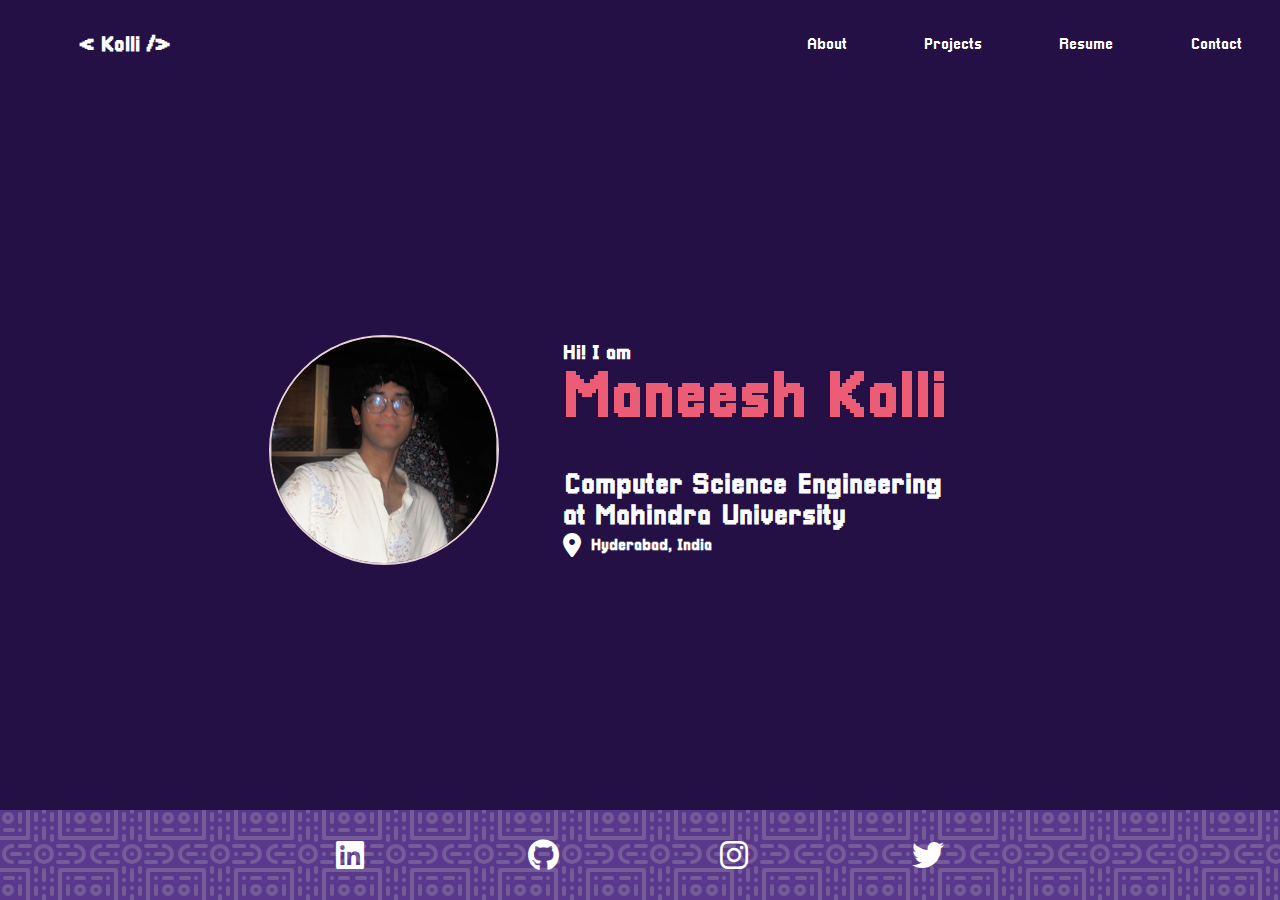
<file: index.html>
<!DOCTYPE html>
<html lang="en">
  <head>
    <meta charset="UTF-8" />
    <meta http-equiv="X-UA-Compatible" content="IE=edge" />
    <meta name="viewport" content="width=device-width, initial-scale=1.0" />
    <title>Maneesh Kolli</title>
    <link rel="stylesheet" href="./styles/main.css" />
    <link
      rel="stylesheet"
      href="https://cdnjs.cloudflare.com/ajax/libs/font-awesome/6.2.0/css/all.min.css"
    />
    <link rel="icon" href="./images/curly-brackets-svgrepo-com.svg" />
  </head>
  <body>
    <nav id="navBar">
      <div id="name">
        <!-- <h1>Maneesh Kolli</h1> -->
        <a href="./index.html"> <h6>&lt; Kolli /&gt;</h6></a>
      </div>
      <ul class="nav-links">
        <a href="./pages/about.html"><li>About</li></a>
        <a href="./pages/projects.html"><li>Projects</li></a>
        <a
          href="https://drive.google.com/file/d/1cwWMhfX2LfgQYnqWjAGIE49t9c85CNJY/view?usp=sharing"
          target="_blank"
          ><li>Resume</li></a
        >
        <a href="./pages/contact.html"><li>Contact</li></a>
      </ul>
      <div class="hamburger">
        <span class="bar"></span>
        <span class="bar"></span>
        <span class="bar"></span>
      </div>
    </nav>
    <section id="about">
      <img src="./images/myp.png" alt="" />
      <div id="abtCnt">
        <h5>Hi! I am</h5>
        <h1>Maneesh Kolli</h1>
        <h3>
          Computer Science Engineering <br />
          at Mahindra University
        </h3>
        <div>
          <i class="fa-solid fa-location-dot"></i>
          <h6>Hyderabad, India</h6>
        </div>
        <!-- <p>Skills: <br> Front End, Comp Coding, Data Structures, Machine Learning </p> -->
      </div>
    </section>
    <section id="footerMain">
      <a href="https://www.linkedin.com/in/maneeshkolli/" target="_blank"
        ><i class="fa-brands fa-linkedin"></i
      ></a>
      <a href="https://github.com/Maneeshk11" target="_blank"
        ><i class="fa-brands fa-github"></i
      ></a>
      <a href="https://www.instagram.com/maneesh.kolli/" target="_blank"
        ><i class="fa-brands fa-instagram"></i
      ></a>
      <a href="https://twitter.com/ManeeshKolli" target="_blank"
        ><i class="fa-brands fa-twitter"></i
      ></a>
    </section>
    <script src="./js/nav.js"></script>
  </body>
</html>
</file>
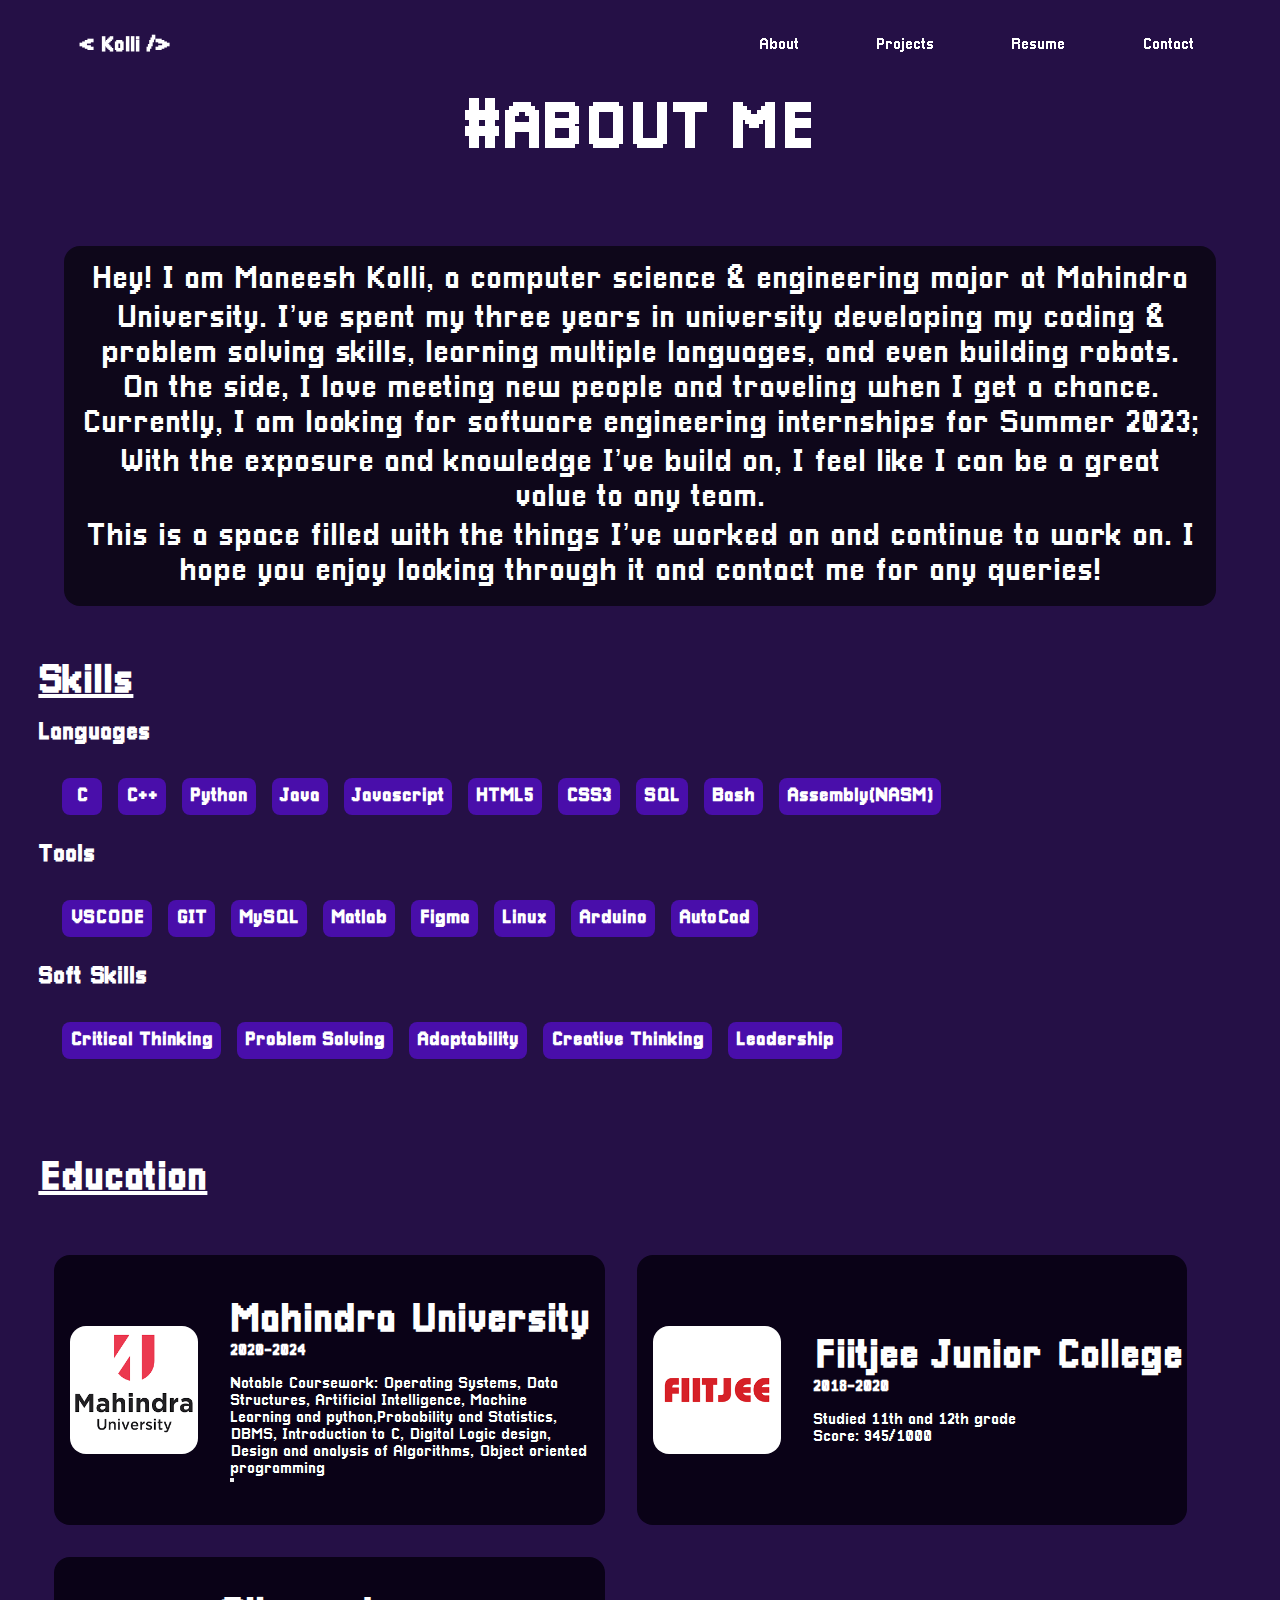
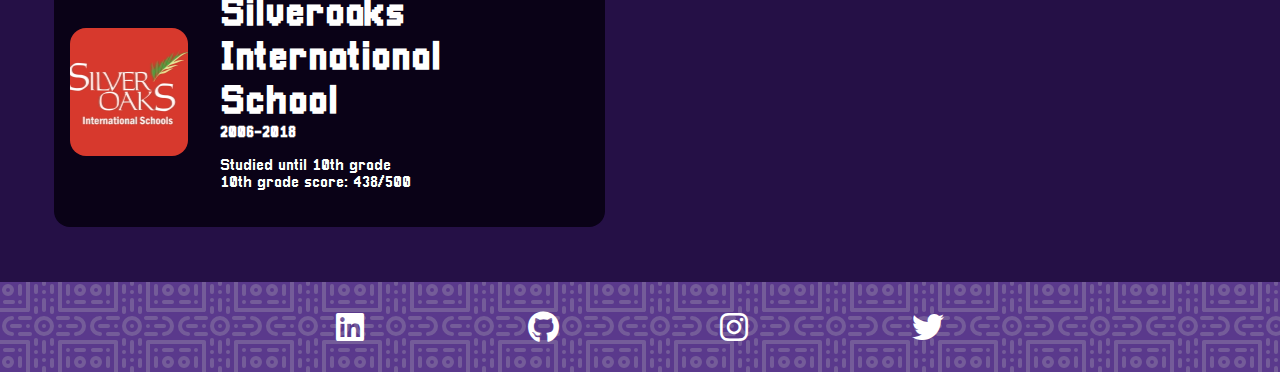
<file: pages/about.html>
<!DOCTYPE html>
<html lang="en">
  <head>
    <meta charset="UTF-8" />
    <meta http-equiv="X-UA-Compatible" content="IE=edge" />
    <meta name="viewport" content="width=device-width, initial-scale=1.0" />
    <title>Maneesh Kolli</title>
    <link rel="stylesheet" href="../styles/about.css" />
    <link
      rel="stylesheet"
      href="https://cdnjs.cloudflare.com/ajax/libs/font-awesome/6.2.0/css/all.min.css"
    />
    <link rel="icon" href="../images/curly-brackets-svgrepo-com.svg" />
  </head>
  <body>
    <nav id="navBar">
      <div id="name">
        <!-- <h1>Maneesh Kolli</h1> -->
        <a href="../index.html"> <h6>< Kolli /></h6></a>
      </div>
      <ul class="nav-links">
        <a href="./about.html"><li>About</li></a>
        <a href="./projects.html"><li>Projects</li></a>
        <a
          href="https://drive.google.com/file/d/1cwWMhfX2LfgQYnqWjAGIE49t9c85CNJY/view?usp=sharing"
          target="_blank"
          ><li>Resume</li></a
        >
        <a href="./contact.html"><li>Contact</li></a>
      </ul>
      <div class="hamburger">
        <span class="bar"></span>
        <span class="bar"></span>
        <span class="bar"></span>
      </div>
    </nav>

    <section id="header">
      <h1>#ABOUT ME</h1>
    </section>
    <section id="mainPara">
      <div>
        <p>
          Hey! I am Maneesh Kolli, a computer science & engineering major at
          Mahindra University. I’ve spent my three years in university
          developing my coding & problem solving skills, learning multiple
          languages, and even building robots. On the side, I love meeting new
          people and traveling when I get a chance. <br />
          Currently, I am looking for software engineering internships for
          Summer 2023; With the exposure and knowledge I’ve build on, I feel
          like I can be a great value to any team. <br />
          This is a space filled with the things I’ve worked on and continue to
          work on. I hope you enjoy looking through it and contact me for any
          queries!
        </p>
      </div>
    </section>
    <section id="skills">
      <h1>Skills</h1>
      <div id="lang" class="med">
        <div><h2>Languages</h2></div>
        <div class="lists">
          <div><h3>C</h3></div>
          <div><h3>C++</h3></div>
          <div><h3>Python</h3></div>
          <div><h3>Java</h3></div>
          <div><h3>Javascript</h3></div>
          <div><h3>HTML5</h3></div>
          <div><h3>CSS3</h3></div>
          <div><h3>SQL</h3></div>
          <div><h3>Bash</h3></div>
          <div><h3>Assembly(NASM)</h3></div>
        </div>
      </div>
      <div id="tools" class="med">
        <div><h2>Tools</h2></div>
        <div class="lists">
          <div><h3>VSCODE</h3></div>
          <div><h3>GIT</h3></div>
          <div><h3>MySQL</h3></div>
          <div><h3>Matlab</h3></div>
          <div><h3>Figma</h3></div>
          <div><h3>Linux</h3></div>
          <div><h3>Arduino</h3></div>
          <div><h3>AutoCad</h3></div>
        </div>
      </div>
      <div id="soft" class="med">
        <div>
          <h2>Soft Skills</h2>
        </div>
        <div class="lists">
          <div><h3>Critical Thinking</h3></div>
          <div><h3>Problem Solving</h3></div>
          <div><h3>Adaptability</h3></div>
          <div><h3>Creative Thinking</h3></div>
          <div><h3>Leadership</h3></div>
        </div>
      </div>
    </section>
    <h1 id="ed">Education</h1>
    <section id="edu">
      <!-- <h1 id="ed">Education</h1> -->
      <div class="school">
        <div class="imgDiv mahi"></div>
        <div class="details">
          <div class="namee">
            <h1>Mahindra University</h1>
            <h2>2020-2024</h2>
          </div>
          <div class="content">
            <p>
              Notable Coursework: Operating Systems, Data Structures, Artificial
              Intelligence, Machine Learning and python,Probability and
              Statistics, DBMS, Introduction to C, Digital Logic design, Design
              and analysis of Algorithms, Object oriented programming
            </p>
            <button class="visit"></button>
          </div>
        </div>
      </div>
      <div class="school">
        <div class="imgDiv fiitjee"></div>
        <div class="details">
          <div class="namee">
            <h1>Fiitjee Junior College</h1>
            <h2>2018-2020</h2>
          </div>
          <div class="content">
            <p>
              Studied 11th and 12th grade <br />
              Score: 945/1000
            </p>
          </div>
        </div>
      </div>
      <div class="school">
        <div class="imgDiv silver"></div>
        <div class="details">
          <div class="namee">
            <h1>
              Silveroaks International <br />
              School
            </h1>
            <h2>2006-2018</h2>
          </div>
          <div class="content">
            <p>
              Studied until 10th grade <br />
              10th grade score: 438/500
            </p>
          </div>
        </div>
      </div>
    </section>
    <section id="footerMain">
      <a href="https://www.linkedin.com/in/maneeshkolli/" target="_blank"
        ><i class="fa-brands fa-linkedin"></i
      ></a>
      <a href="https://github.com/Maneeshk11" target="_blank"
        ><i class="fa-brands fa-github"></i
      ></a>
      <a href="https://www.instagram.com/maneesh.kolli/" target="_blank"
        ><i class="fa-brands fa-instagram"></i
      ></a>
      <a href="https://twitter.com/ManeeshKolli" target="_blank"
        ><i class="fa-brands fa-twitter"></i
      ></a>
    </section>

    <script src="../js/nav.js"></script>
    <script src="../js/scroll.js"></script>
  </body>
</html>
</file>
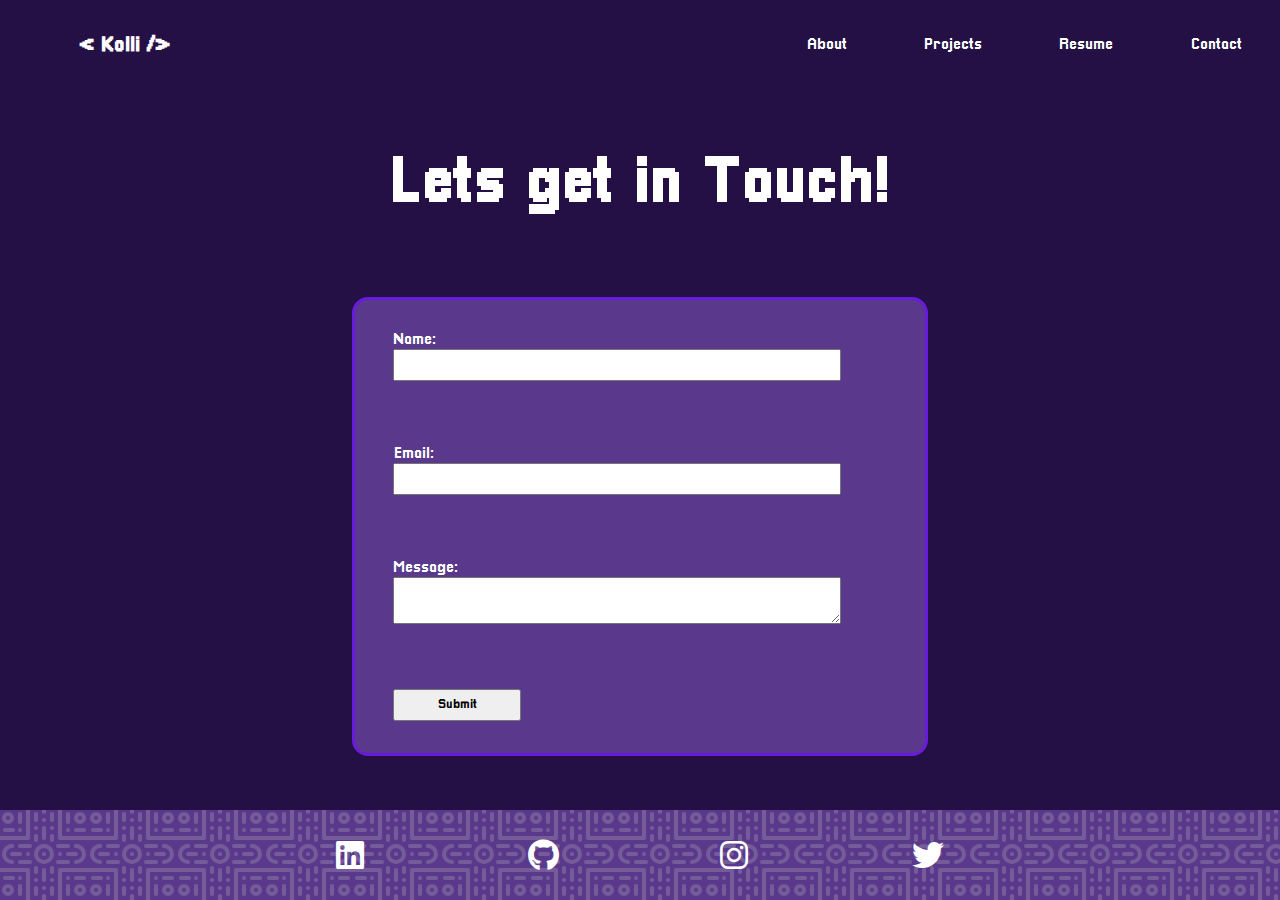
<file: pages/contact.html>
<!DOCTYPE html>
<html lang="en">
  <head>
    <meta charset="UTF-8" />
    <meta http-equiv="X-UA-Compatible" content="IE=edge" />
    <meta name="viewport" content="width=device-width, initial-scale=1.0" />
    <title>Maneesh Kolli</title>
    <link rel="stylesheet" href="../styles/contact.css" />
    <link
      rel="stylesheet"
      href="https://cdnjs.cloudflare.com/ajax/libs/font-awesome/6.2.0/css/all.min.css"
    />
    <link rel="icon" href="../images/curly-brackets-svgrepo-com.svg" />
    <script
      src="https://code.jquery.com/jquery-3.4.1.js"
      integrity="sha256-WpOohJOqMqqyKL9FccASB9O0KwACQJpFTUBLTYOVvVU="
      crossorigin="anonymous"
    ></script>
    <script>
      function SubForm() {
        $.ajax({
          url: "https://api.apispreadsheets.com/data/s7BnXGg2sS46qilU/",
          type: "post",
          data: $("#divv").serializeArray(),
          success: function () {
            alert("Form Data Submitted :)");
          },
          error: function () {
            alert("There was an error :(");
          },
        });
      }
    </script>
  </head>
  <body>
    <nav id="navBar">
      <div id="name">
        <!-- <h1>Maneesh Kolli</h1> -->
        <a href="../index.html"> <h6>< Kolli /></h6></a>
      </div>
      <ul class="nav-links">
        <a href="./about.html"><li>About</li></a>
        <a href="./projects.html"><li>Projects</li></a>
        <a
          href="https://drive.google.com/file/d/1cwWMhfX2LfgQYnqWjAGIE49t9c85CNJY/view?usp=sharing"
          target="_blank"
          ><li>Resume</li></a
        >
        <a href="./contact.html"><li>Contact</li></a>
      </ul>
      <div class="hamburger">
        <span class="bar"></span>
        <span class="bar"></span>
        <span class="bar"></span>
      </div>
    </nav>
    <section id="hero">
      <div>
        <h1>Lets get in Touch!</h1>
      </div>
    </section>
    <section id="form">
      <form action="">
        <div id="divv">
          <div>
            <label for="name">Name:</label>
            <input type="text" id="namee" name="name" />
          </div>
          <div>
            <label for="email">Email:</label>
            <input type="email" id="email" name="email" />
          </div>
          <div>
            <label for="message">Message:</label>
            <textarea rows="3" name="comment" form="usrform"> </textarea>
          </div>
          <div>
            <input
              type="submit"
              value="Submit"
              id="submit"
              onclick="SubForm()"
            />
          </div>
        </div>
      </form>
    </section>
    <section id="footerMain">
      <a href="https://www.linkedin.com/in/maneeshkolli/" target="_blank"
        ><i class="fa-brands fa-linkedin"></i
      ></a>
      <a href="https://github.com/Maneeshk11" target="_blank"
        ><i class="fa-brands fa-github"></i
      ></a>
      <a href="https://www.instagram.com/maneesh.kolli/" target="_blank"
        ><i class="fa-brands fa-instagram"></i
      ></a>
      <a href="https://twitter.com/ManeeshKolli" target="_blank"
        ><i class="fa-brands fa-twitter"></i
      ></a>
    </section>
    <script src="../js/nav.js"></script>
  </body>
</html>

<!-- https://api.apispreadsheets.com/data/s7BnXGg2sS46qilU/ -->
</file>
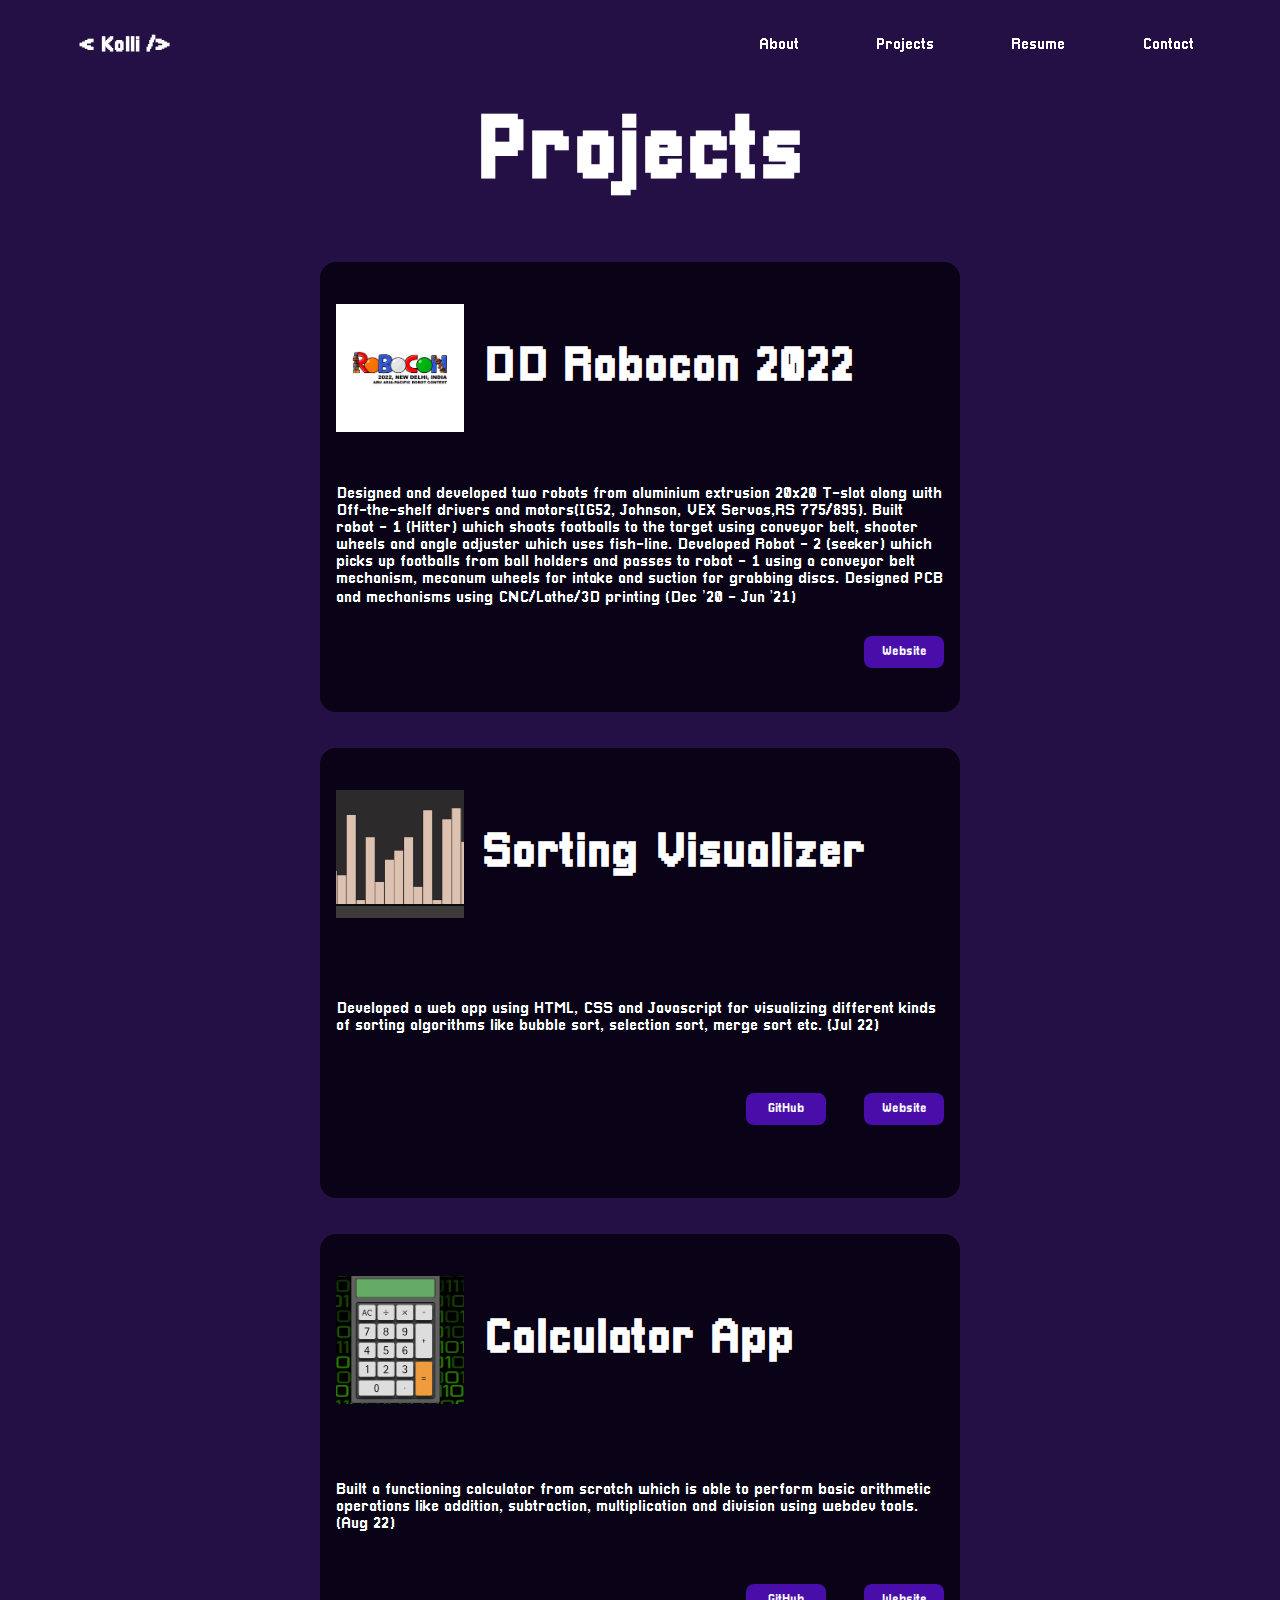
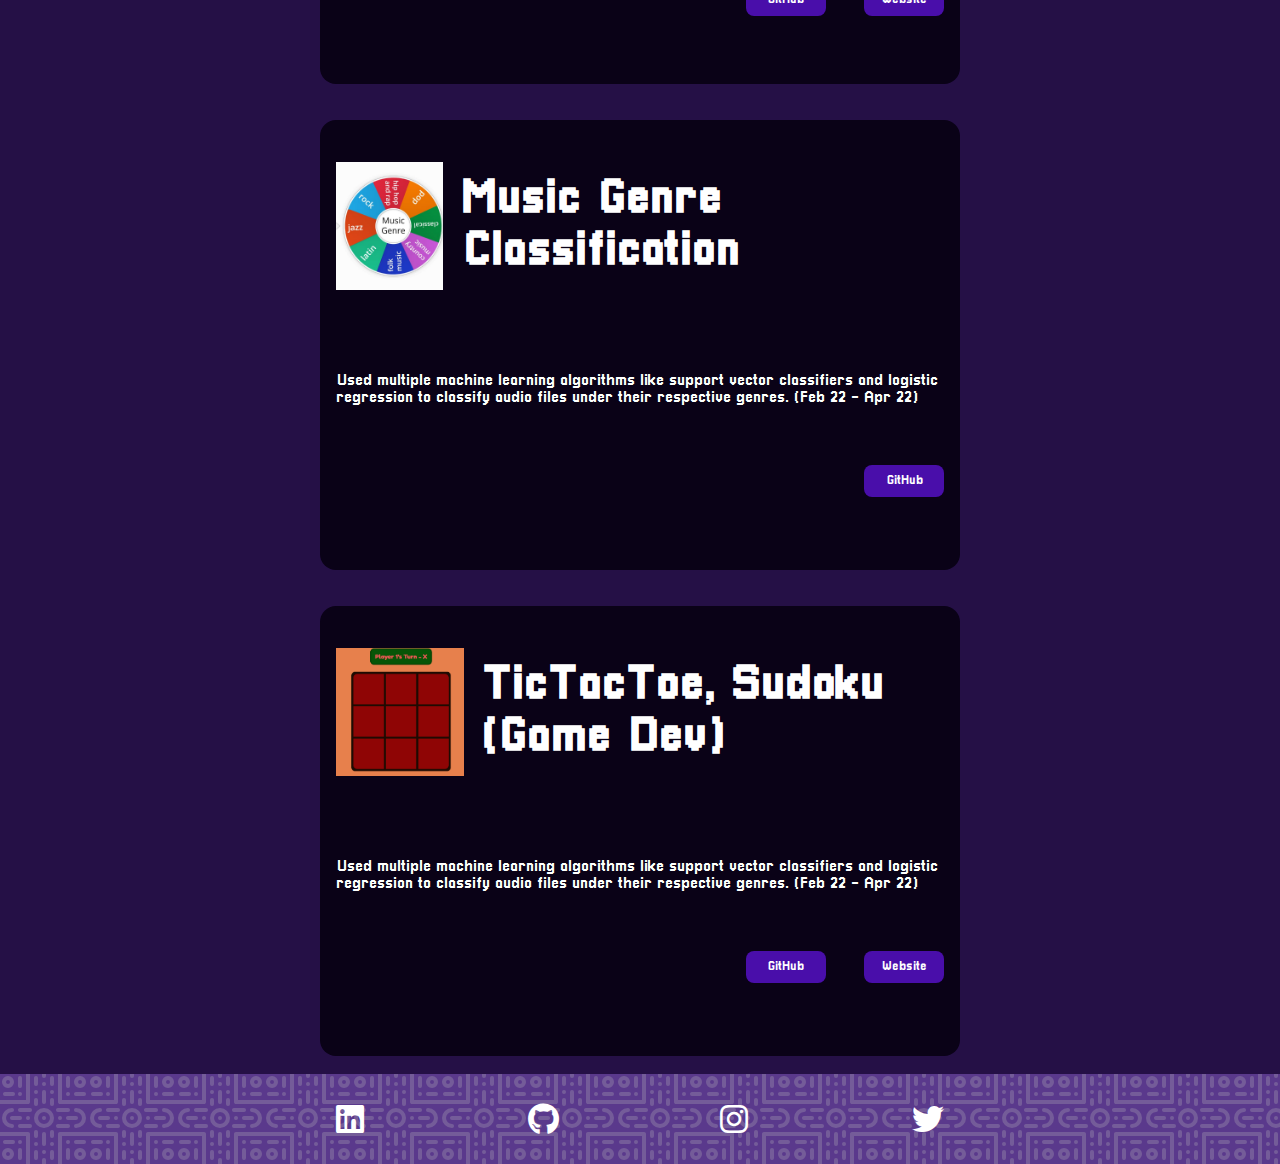
<file: pages/projects.html>
<!DOCTYPE html>
<html lang="en">
  <head>
    <meta charset="UTF-8" />
    <meta http-equiv="X-UA-Compatible" content="IE=edge" />
    <meta name="viewport" content="width=device-width, initial-scale=1.0" />
    <title>Maneesh Kolli</title>
    <link rel="stylesheet" href="../styles/projects.css" />
    <link
      rel="stylesheet"
      href="https://cdnjs.cloudflare.com/ajax/libs/font-awesome/6.2.0/css/all.min.css"
    />
    <link rel="icon" href="../images/curly-brackets-svgrepo-com.svg" />
  </head>
  <body>
    <nav id="navBar">
      <div id="name">
        <!-- <h1>Maneesh Kolli</h1> -->
        <a href="../index.html"> <h6>< Kolli /></h6></a>
      </div>
      <ul class="nav-links">
        <a href="./about.html"><li>About</li></a>
        <a href="./projects.html"><li>Projects</li></a>
        <a
          href="https://drive.google.com/file/d/1cwWMhfX2LfgQYnqWjAGIE49t9c85CNJY/view?usp=sharing"
          target="_blank"
          ><li>Resume</li></a
        >
        <a href="./contact.html"><li>Contact</li></a>
      </ul>
      <div class="hamburger">
        <span class="bar"></span>
        <span class="bar"></span>
        <span class="bar"></span>
      </div>
    </nav>
    <section id="heading">
      <h1>Projects</h1>
    </section>
    <section id="plist">
      <div class="project">
        <div class="namerClass">
          <div class="imgDiv one"></div>
          <!-- <img src="" alt="" /> -->
          <div><h1>DD Robocon 2022</h1></div>
        </div>
        <div class="desc">
          <p>
            Designed and developed two robots from aluminium extrusion 20x20
            T-slot along with Off-the-shelf drivers and motors(IG52, Johnson,
            VEX Servos,RS 775/895). Built robot - 1 (Hitter) which shoots
            footballs to the target using conveyor belt, shooter wheels and
            angle adjuster which uses fish-line. Developed Robot - 2 (seeker)
            which picks up footballs from ball holders and passes to robot - 1
            using a conveyor belt mechanism, mecanum wheels for intake and
            suction for grabbing discs. Designed PCB and mechanisms using
            CNC/Lathe/3D printing (Dec ’20 - Jun ’21)
          </p>
        </div>
        <div class="lnk">
          <button src="#">Website</button>
        </div>
      </div>
      <div class="project">
        <div class="namerClass">
          <div class="imgDiv two"></div>
          <!-- <img src="" alt="" /> -->
          <div><h1>Sorting Visualizer</h1></div>
        </div>
        <div class="desc">
          <p>
            Developed a web app using HTML, CSS and Javascript for visualizing
            different kinds of sorting algorithms like bubble sort, selection
            sort, merge sort etc. (Jul 22)
          </p>
        </div>
        <div class="lnk">
          <button
            onclick="window.open('https://github.com/Maneeshk11/Sorting-Visualizer');"
          >
            GitHub
          </button>
          <button
            onclick="window.open('https://maneeshk11.github.io/Sorting-Visualizer/');"
          >
            Website
          </button>
        </div>
      </div>
      <div class="project">
        <div class="namerClass">
          <div class="imgDiv three"></div>
          <!-- <img src="" alt="" /> -->
          <div><h1>Calculator App</h1></div>
        </div>
        <div class="desc">
          <p>
            Built a functioning calculator from scratch which is able to perform
            basic arithmetic operations like addition, subtraction,
            multiplication and division using webdev tools. (Aug 22)
          </p>
        </div>
        <div class="lnk">
          <button
            onclick="window.open('https://github.com/Maneeshk11/Calculator-app');"
          >
            GitHub
          </button>
          <button
            onclick="window.open('https://maneeshk11.github.io/Calculator-app/');"
          >
            Website
          </button>
        </div>
      </div>
      <div class="project">
        <div class="namerClass">
          <div class="imgDiv four"></div>
          <!-- <img src="" alt="" /> -->
          <div><h1>Music Genre Classification</h1></div>
        </div>
        <div class="desc">
          <p>
            Used multiple machine learning algorithms like support vector
            classifiers and logistic regression to classify audio files under
            their respective genres. (Feb 22 - Apr 22)
          </p>
        </div>
        <div class="lnk">
          <button>GitHub</button>
          <!-- <button>Website</button> -->
        </div>
      </div>
      <div class="project">
        <div class="namerClass">
          <div class="imgDiv five"></div>
          <!-- <img src="" alt="" /> -->
          <div>
            <h1>TicTacToe, Sudoku <br />(Game Dev)</h1>
          </div>
        </div>
        <div class="desc">
          <p>
            Used multiple machine learning algorithms like support vector
            classifiers and logistic regression to classify audio files under
            their respective genres. (Feb 22 - Apr 22)
          </p>
        </div>
        <div class="lnk">
          <button
            onclick="window.open('https://github.com/Maneeshk11/Tic-Tac-Toe--Multiplayer-Game');"
          >
            GitHub
          </button>
          <button
            onclick="window.open('https://maneeshk11.github.io/Tic-Tac-Toe--Multiplayer-Game/');"
          >
            Website
          </button>
        </div>
      </div>
    </section>
    <section id="footerMain">
      <a href="https://www.linkedin.com/in/maneeshkolli/" target="_blank"
        ><i class="fa-brands fa-linkedin"></i
      ></a>
      <a href="https://github.com/Maneeshk11" target="_blank"
        ><i class="fa-brands fa-github"></i
      ></a>
      <a href="https://www.instagram.com/maneesh.kolli/" target="_blank"
        ><i class="fa-brands fa-instagram"></i
      ></a>
      <a href="https://twitter.com/ManeeshKolli" target="_blank"
        ><i class="fa-brands fa-twitter"></i
      ></a>
    </section>
    <script src="../js/nav.js"></script>
    <script src="../js/scroll.js"></script>
  </body>
</html>
</file>
<file: styles/main.css>
* {
  padding: 0;
  margin: 0;
  box-sizing: border-box;
}
body {
  font-size: 62.5%;
  background-color: #251046;
  /* background-image: url("data:image/svg+xml,%3Csvg xmlns='http://www.w3.org/2000/svg' width='88' height='88' viewBox='0 0 88 88'%3E%3Cg fill='%239C92AC' fill-opacity='0.4'%3E%3Cpath fill-rule='evenodd' d='M29.42 29.41c.36-.36.58-.85.58-1.4V0h-4v26H0v4h28c.55 0 1.05-.22 1.41-.58h.01zm0 29.18c.36.36.58.86.58 1.4V88h-4V62H0v-4h28c.56 0 1.05.22 1.41.58zm29.16 0c-.36.36-.58.85-.58 1.4V88h4V62h26v-4H60c-.55 0-1.05.22-1.41.58h-.01zM62 26V0h-4v28c0 .55.22 1.05.58 1.41.37.37.86.59 1.41.59H88v-4H62zM18 36c0-1.1.9-2 2-2h10a2 2 0 1 1 0 4H20a2 2 0 0 1-2-2zm0 16c0-1.1.9-2 2-2h10a2 2 0 1 1 0 4H20a2 2 0 0 1-2-2zm16-26a2 2 0 0 1 2-2 2 2 0 0 1 2 2v4a2 2 0 0 1-2 2 2 2 0 0 1-2-2v-4zm16 0a2 2 0 0 1 2-2 2 2 0 0 1 2 2v4a2 2 0 0 1-2 2 2 2 0 0 1-2-2v-4zM34 58a2 2 0 0 1 2-2 2 2 0 0 1 2 2v4a2 2 0 0 1-2 2 2 2 0 0 1-2-2v-4zm16 0a2 2 0 0 1 2-2 2 2 0 0 1 2 2v4a2 2 0 0 1-2 2 2 2 0 0 1-2-2v-4zM34 78a2 2 0 0 1 2-2 2 2 0 0 1 2 2v6a2 2 0 0 1-2 2 2 2 0 0 1-2-2v-6zm16 0a2 2 0 0 1 2-2 2 2 0 0 1 2 2v6a2 2 0 0 1-2 2 2 2 0 0 1-2-2v-6zM34 4a2 2 0 0 1 2-2 2 2 0 0 1 2 2v6a2 2 0 0 1-2 2 2 2 0 0 1-2-2V4zm16 0a2 2 0 0 1 2-2 2 2 0 0 1 2 2v6a2 2 0 0 1-2 2 2 2 0 0 1-2-2V4zm-8 82a2 2 0 1 1 4 0v2h-4v-2zm0-68a2 2 0 1 1 4 0v10a2 2 0 1 1-4 0V18zM66 4a2 2 0 1 1 4 0v8a2 2 0 1 1-4 0V4zm0 72a2 2 0 1 1 4 0v8a2 2 0 1 1-4 0v-8zm-48 0a2 2 0 1 1 4 0v8a2 2 0 1 1-4 0v-8zm0-72a2 2 0 1 1 4 0v8a2 2 0 1 1-4 0V4zm24-4h4v2a2 2 0 1 1-4 0V0zm0 60a2 2 0 1 1 4 0v10a2 2 0 1 1-4 0V60zm14-24c0-1.1.9-2 2-2h10a2 2 0 1 1 0 4H58a2 2 0 0 1-2-2zm0 16c0-1.1.9-2 2-2h10a2 2 0 1 1 0 4H58a2 2 0 0 1-2-2zm-28-6a2 2 0 1 0 0-4 2 2 0 0 0 0 4zm8 26a2 2 0 1 0 0-4 2 2 0 0 0 0 4zm16 0a2 2 0 1 0 0-4 2 2 0 0 0 0 4zM36 20a2 2 0 1 0 0-4 2 2 0 0 0 0 4zm16 0a2 2 0 1 0 0-4 2 2 0 0 0 0 4zm-8-8a2 2 0 1 0 0-4 2 2 0 0 0 0 4zm0 68a2 2 0 1 0 0-4 2 2 0 0 0 0 4zm16-34a2 2 0 1 0 0-4 2 2 0 0 0 0 4zm16-12a2 2 0 1 0 0 4 6 6 0 1 1 0 12 2 2 0 1 0 0 4 10 10 0 1 0 0-20zm-64 0a2 2 0 1 1 0 4 6 6 0 1 0 0 12 2 2 0 1 1 0 4 10 10 0 1 1 0-20zm56-12a2 2 0 1 0 0-4 2 2 0 0 0 0 4zm0 48a2 2 0 1 0 0-4 2 2 0 0 0 0 4zm-48 0a2 2 0 1 0 0-4 2 2 0 0 0 0 4zm0-48a2 2 0 1 0 0-4 2 2 0 0 0 0 4zm24 32a10 10 0 1 1 0-20 10 10 0 0 1 0 20zm0-4a6 6 0 1 0 0-12 6 6 0 0 0 0 12zm36-36a6 6 0 1 1 0-12 6 6 0 0 1 0 12zm0-4a2 2 0 1 0 0-4 2 2 0 0 0 0 4zM10 44c0-1.1.9-2 2-2h8a2 2 0 1 1 0 4h-8a2 2 0 0 1-2-2zm56 0c0-1.1.9-2 2-2h8a2 2 0 1 1 0 4h-8a2 2 0 0 1-2-2zm8 24c0-1.1.9-2 2-2h8a2 2 0 1 1 0 4h-8a2 2 0 0 1-2-2zM3 68c0-1.1.9-2 2-2h8a2 2 0 1 1 0 4H5a2 2 0 0 1-2-2zm0-48c0-1.1.9-2 2-2h8a2 2 0 1 1 0 4H5a2 2 0 0 1-2-2zm71 0c0-1.1.9-2 2-2h8a2 2 0 1 1 0 4h-8a2 2 0 0 1-2-2zm6 66a6 6 0 1 1 0-12 6 6 0 0 1 0 12zm0-4a2 2 0 1 0 0-4 2 2 0 0 0 0 4zM8 86a6 6 0 1 1 0-12 6 6 0 0 1 0 12zm0-4a2 2 0 1 0 0-4 2 2 0 0 0 0 4zm0-68A6 6 0 1 1 8 2a6 6 0 0 1 0 12zm0-4a2 2 0 1 0 0-4 2 2 0 0 0 0 4zm36 36a2 2 0 1 0 0-4 2 2 0 0 0 0 4z'/%3E%3C/g%3E%3C/svg%3E"); */
}

a {
  color: rgb(255, 255, 255);
  text-decoration: none;
  /* width: 0; */
}

@font-face {
  font-family: "pixellari";
  src: url("/fonts/Pixellari.ttf");
}
@font-face {
  font-family: "indianBold";
  src: url("/fonts/bitsindiancalligra-Bold.ttf");
}
@font-face {
  font-family: "indianRegular";
  src: url("/fonts/bitsindiancalligra-Regular.ttf");
}

li {
  list-style: none;
}
#navBar {
  min-height: 10vh;
  display: flex;
  flex-direction: row;
  justify-content: space-between;
  align-items: center;
  font-size: 1rem;
  color: rgb(255, 247, 0);
}
#navBar ul {
  display: flex;
  min-width: 40vw;
  justify-content: space-around;
  font-family: "pixellari", sans-serif;
}
#navBar ul li {
  cursor: pointer;
  color: rgb(255, 255, 255);
  transition: 0.7 ease;
}

#navBar ul li:hover {
  color: rgb(5, 181, 5);
}

#name {
  min-width: 50vw;
  height: 100%;
  display: flex;
  align-items: center;
  justify-content: flex-start;
  margin-left: 5rem;
  font-family: "pixellari", sans-serif;
  font-size: 2rem;
  color: rgb(238, 223, 223);
}

#name h1 {
  color: rgb(255, 255, 255);
}

.hamburger {
  display: none;
  cursor: pointer;
}

.bar {
  display: block;
  width: 25px;
  height: 3px;
  margin: 5px auto;
  -webkit-transition: all 0.3s ease-in-out;
  transition: all 0.3s ease-in-out;
  background-color: white;
}

#about {
  min-height: 80vh;
  display: flex;
  flex-direction: row;
  color: rgb(253, 255, 255);
  justify-content: center;
  font-family: "pixellari", sans-serif;
  font-size: 1.5rem;
  align-items: center;
  width: 100%;
  /* margin-bottom: 10vh; */
  /* background-color: #401a79;
  background-image: url("data:image/svg+xml,%3Csvg xmlns='http://www.w3.org/2000/svg' width='88' height='88' viewBox='0 0 88 88'%3E%3Cg fill='%239C92AC' fill-opacity='0.4'%3E%3Cpath fill-rule='evenodd' d='M29.42 29.41c.36-.36.58-.85.58-1.4V0h-4v26H0v4h28c.55 0 1.05-.22 1.41-.58h.01zm0 29.18c.36.36.58.86.58 1.4V88h-4V62H0v-4h28c.56 0 1.05.22 1.41.58zm29.16 0c-.36.36-.58.85-.58 1.4V88h4V62h26v-4H60c-.55 0-1.05.22-1.41.58h-.01zM62 26V0h-4v28c0 .55.22 1.05.58 1.41.37.37.86.59 1.41.59H88v-4H62zM18 36c0-1.1.9-2 2-2h10a2 2 0 1 1 0 4H20a2 2 0 0 1-2-2zm0 16c0-1.1.9-2 2-2h10a2 2 0 1 1 0 4H20a2 2 0 0 1-2-2zm16-26a2 2 0 0 1 2-2 2 2 0 0 1 2 2v4a2 2 0 0 1-2 2 2 2 0 0 1-2-2v-4zm16 0a2 2 0 0 1 2-2 2 2 0 0 1 2 2v4a2 2 0 0 1-2 2 2 2 0 0 1-2-2v-4zM34 58a2 2 0 0 1 2-2 2 2 0 0 1 2 2v4a2 2 0 0 1-2 2 2 2 0 0 1-2-2v-4zm16 0a2 2 0 0 1 2-2 2 2 0 0 1 2 2v4a2 2 0 0 1-2 2 2 2 0 0 1-2-2v-4zM34 78a2 2 0 0 1 2-2 2 2 0 0 1 2 2v6a2 2 0 0 1-2 2 2 2 0 0 1-2-2v-6zm16 0a2 2 0 0 1 2-2 2 2 0 0 1 2 2v6a2 2 0 0 1-2 2 2 2 0 0 1-2-2v-6zM34 4a2 2 0 0 1 2-2 2 2 0 0 1 2 2v6a2 2 0 0 1-2 2 2 2 0 0 1-2-2V4zm16 0a2 2 0 0 1 2-2 2 2 0 0 1 2 2v6a2 2 0 0 1-2 2 2 2 0 0 1-2-2V4zm-8 82a2 2 0 1 1 4 0v2h-4v-2zm0-68a2 2 0 1 1 4 0v10a2 2 0 1 1-4 0V18zM66 4a2 2 0 1 1 4 0v8a2 2 0 1 1-4 0V4zm0 72a2 2 0 1 1 4 0v8a2 2 0 1 1-4 0v-8zm-48 0a2 2 0 1 1 4 0v8a2 2 0 1 1-4 0v-8zm0-72a2 2 0 1 1 4 0v8a2 2 0 1 1-4 0V4zm24-4h4v2a2 2 0 1 1-4 0V0zm0 60a2 2 0 1 1 4 0v10a2 2 0 1 1-4 0V60zm14-24c0-1.1.9-2 2-2h10a2 2 0 1 1 0 4H58a2 2 0 0 1-2-2zm0 16c0-1.1.9-2 2-2h10a2 2 0 1 1 0 4H58a2 2 0 0 1-2-2zm-28-6a2 2 0 1 0 0-4 2 2 0 0 0 0 4zm8 26a2 2 0 1 0 0-4 2 2 0 0 0 0 4zm16 0a2 2 0 1 0 0-4 2 2 0 0 0 0 4zM36 20a2 2 0 1 0 0-4 2 2 0 0 0 0 4zm16 0a2 2 0 1 0 0-4 2 2 0 0 0 0 4zm-8-8a2 2 0 1 0 0-4 2 2 0 0 0 0 4zm0 68a2 2 0 1 0 0-4 2 2 0 0 0 0 4zm16-34a2 2 0 1 0 0-4 2 2 0 0 0 0 4zm16-12a2 2 0 1 0 0 4 6 6 0 1 1 0 12 2 2 0 1 0 0 4 10 10 0 1 0 0-20zm-64 0a2 2 0 1 1 0 4 6 6 0 1 0 0 12 2 2 0 1 1 0 4 10 10 0 1 1 0-20zm56-12a2 2 0 1 0 0-4 2 2 0 0 0 0 4zm0 48a2 2 0 1 0 0-4 2 2 0 0 0 0 4zm-48 0a2 2 0 1 0 0-4 2 2 0 0 0 0 4zm0-48a2 2 0 1 0 0-4 2 2 0 0 0 0 4zm24 32a10 10 0 1 1 0-20 10 10 0 0 1 0 20zm0-4a6 6 0 1 0 0-12 6 6 0 0 0 0 12zm36-36a6 6 0 1 1 0-12 6 6 0 0 1 0 12zm0-4a2 2 0 1 0 0-4 2 2 0 0 0 0 4zM10 44c0-1.1.9-2 2-2h8a2 2 0 1 1 0 4h-8a2 2 0 0 1-2-2zm56 0c0-1.1.9-2 2-2h8a2 2 0 1 1 0 4h-8a2 2 0 0 1-2-2zm8 24c0-1.1.9-2 2-2h8a2 2 0 1 1 0 4h-8a2 2 0 0 1-2-2zM3 68c0-1.1.9-2 2-2h8a2 2 0 1 1 0 4H5a2 2 0 0 1-2-2zm0-48c0-1.1.9-2 2-2h8a2 2 0 1 1 0 4H5a2 2 0 0 1-2-2zm71 0c0-1.1.9-2 2-2h8a2 2 0 1 1 0 4h-8a2 2 0 0 1-2-2zm6 66a6 6 0 1 1 0-12 6 6 0 0 1 0 12zm0-4a2 2 0 1 0 0-4 2 2 0 0 0 0 4zM8 86a6 6 0 1 1 0-12 6 6 0 0 1 0 12zm0-4a2 2 0 1 0 0-4 2 2 0 0 0 0 4zm0-68A6 6 0 1 1 8 2a6 6 0 0 1 0 12zm0-4a2 2 0 1 0 0-4 2 2 0 0 0 0 4zm36 36a2 2 0 1 0 0-4 2 2 0 0 0 0 4z'/%3E%3C/g%3E%3C/svg%3E"); */
}
#abtCnt {
  height: 100%;
  display: flex;
  flex-direction: column;
  align-items: flex-start;
  justify-content: flex-start;
  margin: 0 5vw;
  /* width: 100%; */
}
#abtCnt div {
  display: flex;
  flex-direction: row;
  align-items: center;
  width: 50%;
  height: 100%;
}
#abtCnt h6 {
  margin-left: 10px;
  margin-top: 3px;
}
#abtCnt p {
  margin-top: 5vh;
}
#about h1 {
  margin: 0 0 2vh 0;
  font-size: 4rem;
  color: rgb(236, 92, 116);
}
#about img {
  width: 18%;
  border-radius: 50%;
  border: 2px solid rgb(229, 209, 209);
}

#about h3 {
  margin-top: 2vh;
}

#footerMain {
  color: rgb(252, 252, 252);
  min-height: 10vh;
  display: flex;
  flex-direction: row;
  justify-content: space-around;
  align-items: center;
  /* width: 100%; */
  padding: 0 20vw;
  background-color: #5a398c;
  background-image: url("data:image/svg+xml,%3Csvg xmlns='http://www.w3.org/2000/svg' width='88' height='88' viewBox='0 0 88 88'%3E%3Cg fill='%239C92AC' fill-opacity='0.4'%3E%3Cpath fill-rule='evenodd' d='M29.42 29.41c.36-.36.58-.85.58-1.4V0h-4v26H0v4h28c.55 0 1.05-.22 1.41-.58h.01zm0 29.18c.36.36.58.86.58 1.4V88h-4V62H0v-4h28c.56 0 1.05.22 1.41.58zm29.16 0c-.36.36-.58.85-.58 1.4V88h4V62h26v-4H60c-.55 0-1.05.22-1.41.58h-.01zM62 26V0h-4v28c0 .55.22 1.05.58 1.41.37.37.86.59 1.41.59H88v-4H62zM18 36c0-1.1.9-2 2-2h10a2 2 0 1 1 0 4H20a2 2 0 0 1-2-2zm0 16c0-1.1.9-2 2-2h10a2 2 0 1 1 0 4H20a2 2 0 0 1-2-2zm16-26a2 2 0 0 1 2-2 2 2 0 0 1 2 2v4a2 2 0 0 1-2 2 2 2 0 0 1-2-2v-4zm16 0a2 2 0 0 1 2-2 2 2 0 0 1 2 2v4a2 2 0 0 1-2 2 2 2 0 0 1-2-2v-4zM34 58a2 2 0 0 1 2-2 2 2 0 0 1 2 2v4a2 2 0 0 1-2 2 2 2 0 0 1-2-2v-4zm16 0a2 2 0 0 1 2-2 2 2 0 0 1 2 2v4a2 2 0 0 1-2 2 2 2 0 0 1-2-2v-4zM34 78a2 2 0 0 1 2-2 2 2 0 0 1 2 2v6a2 2 0 0 1-2 2 2 2 0 0 1-2-2v-6zm16 0a2 2 0 0 1 2-2 2 2 0 0 1 2 2v6a2 2 0 0 1-2 2 2 2 0 0 1-2-2v-6zM34 4a2 2 0 0 1 2-2 2 2 0 0 1 2 2v6a2 2 0 0 1-2 2 2 2 0 0 1-2-2V4zm16 0a2 2 0 0 1 2-2 2 2 0 0 1 2 2v6a2 2 0 0 1-2 2 2 2 0 0 1-2-2V4zm-8 82a2 2 0 1 1 4 0v2h-4v-2zm0-68a2 2 0 1 1 4 0v10a2 2 0 1 1-4 0V18zM66 4a2 2 0 1 1 4 0v8a2 2 0 1 1-4 0V4zm0 72a2 2 0 1 1 4 0v8a2 2 0 1 1-4 0v-8zm-48 0a2 2 0 1 1 4 0v8a2 2 0 1 1-4 0v-8zm0-72a2 2 0 1 1 4 0v8a2 2 0 1 1-4 0V4zm24-4h4v2a2 2 0 1 1-4 0V0zm0 60a2 2 0 1 1 4 0v10a2 2 0 1 1-4 0V60zm14-24c0-1.1.9-2 2-2h10a2 2 0 1 1 0 4H58a2 2 0 0 1-2-2zm0 16c0-1.1.9-2 2-2h10a2 2 0 1 1 0 4H58a2 2 0 0 1-2-2zm-28-6a2 2 0 1 0 0-4 2 2 0 0 0 0 4zm8 26a2 2 0 1 0 0-4 2 2 0 0 0 0 4zm16 0a2 2 0 1 0 0-4 2 2 0 0 0 0 4zM36 20a2 2 0 1 0 0-4 2 2 0 0 0 0 4zm16 0a2 2 0 1 0 0-4 2 2 0 0 0 0 4zm-8-8a2 2 0 1 0 0-4 2 2 0 0 0 0 4zm0 68a2 2 0 1 0 0-4 2 2 0 0 0 0 4zm16-34a2 2 0 1 0 0-4 2 2 0 0 0 0 4zm16-12a2 2 0 1 0 0 4 6 6 0 1 1 0 12 2 2 0 1 0 0 4 10 10 0 1 0 0-20zm-64 0a2 2 0 1 1 0 4 6 6 0 1 0 0 12 2 2 0 1 1 0 4 10 10 0 1 1 0-20zm56-12a2 2 0 1 0 0-4 2 2 0 0 0 0 4zm0 48a2 2 0 1 0 0-4 2 2 0 0 0 0 4zm-48 0a2 2 0 1 0 0-4 2 2 0 0 0 0 4zm0-48a2 2 0 1 0 0-4 2 2 0 0 0 0 4zm24 32a10 10 0 1 1 0-20 10 10 0 0 1 0 20zm0-4a6 6 0 1 0 0-12 6 6 0 0 0 0 12zm36-36a6 6 0 1 1 0-12 6 6 0 0 1 0 12zm0-4a2 2 0 1 0 0-4 2 2 0 0 0 0 4zM10 44c0-1.1.9-2 2-2h8a2 2 0 1 1 0 4h-8a2 2 0 0 1-2-2zm56 0c0-1.1.9-2 2-2h8a2 2 0 1 1 0 4h-8a2 2 0 0 1-2-2zm8 24c0-1.1.9-2 2-2h8a2 2 0 1 1 0 4h-8a2 2 0 0 1-2-2zM3 68c0-1.1.9-2 2-2h8a2 2 0 1 1 0 4H5a2 2 0 0 1-2-2zm0-48c0-1.1.9-2 2-2h8a2 2 0 1 1 0 4H5a2 2 0 0 1-2-2zm71 0c0-1.1.9-2 2-2h8a2 2 0 1 1 0 4h-8a2 2 0 0 1-2-2zm6 66a6 6 0 1 1 0-12 6 6 0 0 1 0 12zm0-4a2 2 0 1 0 0-4 2 2 0 0 0 0 4zM8 86a6 6 0 1 1 0-12 6 6 0 0 1 0 12zm0-4a2 2 0 1 0 0-4 2 2 0 0 0 0 4zm0-68A6 6 0 1 1 8 2a6 6 0 0 1 0 12zm0-4a2 2 0 1 0 0-4 2 2 0 0 0 0 4zm36 36a2 2 0 1 0 0-4 2 2 0 0 0 0 4z'/%3E%3C/g%3E%3C/svg%3E");
}

#footerMain i {
  font-size: 2rem;
  cursor: pointer;
  /* margin: 0 5vw; */
  color: rgb(255, 255, 255);
}
#footerMain a {
  width: 2rem;
  height: 2rem;
}
#footerMain a :hover {
  color: rgb(5, 181, 5);
}

@media screen and (max-width: 480px) {
  #about {
    flex-direction: column;
    align-items: center;
  }
  #about img {
    width: 50vw;
    margin-bottom: 5vh;
  }
  #abtCnt {
    align-items: center;
    justify-content: center;
    width: 100%;
    text-align: center;
  }
  #abtCnt p {
    visibility: hidden;
  }

  #abtCnt div {
    align-items: center;
  }
  #navBar {
    justify-content: space-between;
    padding: 0 1rem;
    align-items: center;
  }
  #name {
    margin: 0;
    width: 30vw;
    align-items: center;
    justify-content: flex-start;
  }
  .hamburger {
    display: block;
  }
  .hamburger.active .bar:nth-child(2) {
    opacity: 0;
  }
  .hamburger.active .bar:nth-child(1) {
    transform: translateY(8px) rotate(45deg);
  }
  .hamburger.active .bar:nth-child(3) {
    transform: translateY(-8px) rotate(-45deg);
  }
  .nav-links {
    position: fixed;
    left: -100%;
    top: 70px;
    gap: 0;
    flex-direction: column;
    width: 100%;
    text-align: center;
    transition: 0.3s;
    background-color: #5a398c;
  }
  .nav-links li {
    margin: 16px 0;
  }
  .nav-links.active {
    left: 0;
  }
}

@media screen and (min-width: 481px) and (max-width: 1000px) {
  #navBar {
    justify-content: space-between;
    padding: 0 1rem;
    align-items: center;
  }
  #name {
    margin: 0;
    width: 30vw;
    align-items: center;
    justify-content: flex-start;
  }
  .hamburger {
    display: block;
  }
  .hamburger.active .bar:nth-child(2) {
    opacity: 0;
  }
  .hamburger.active .bar:nth-child(1) {
    transform: translateY(8px) rotate(45deg);
  }
  .hamburger.active .bar:nth-child(3) {
    transform: translateY(-8px) rotate(-45deg);
  }
  .nav-links {
    position: fixed;
    left: -100%;
    top: 70px;
    gap: 0;
    flex-direction: column;
    width: 100%;
    text-align: center;
    transition: 0.3s;
    background-color: #5a398c;
  }
  .nav-links li {
    margin: 16px 0;
  }
  .nav-links.active {
    left: 0;
  }
}
</file>
<file: styles/about.css>
* {
  padding: 0;
  margin: 0;
  box-sizing: border-box;
}
body {
  font-size: 62.5%;
  background-color: #251046;
  /* background-image: url("data:image/svg+xml,%3Csvg xmlns='http://www.w3.org/2000/svg' width='88' height='88' viewBox='0 0 88 88'%3E%3Cg fill='%239C92AC' fill-opacity='0.4'%3E%3Cpath fill-rule='evenodd' d='M29.42 29.41c.36-.36.58-.85.58-1.4V0h-4v26H0v4h28c.55 0 1.05-.22 1.41-.58h.01zm0 29.18c.36.36.58.86.58 1.4V88h-4V62H0v-4h28c.56 0 1.05.22 1.41.58zm29.16 0c-.36.36-.58.85-.58 1.4V88h4V62h26v-4H60c-.55 0-1.05.22-1.41.58h-.01zM62 26V0h-4v28c0 .55.22 1.05.58 1.41.37.37.86.59 1.41.59H88v-4H62zM18 36c0-1.1.9-2 2-2h10a2 2 0 1 1 0 4H20a2 2 0 0 1-2-2zm0 16c0-1.1.9-2 2-2h10a2 2 0 1 1 0 4H20a2 2 0 0 1-2-2zm16-26a2 2 0 0 1 2-2 2 2 0 0 1 2 2v4a2 2 0 0 1-2 2 2 2 0 0 1-2-2v-4zm16 0a2 2 0 0 1 2-2 2 2 0 0 1 2 2v4a2 2 0 0 1-2 2 2 2 0 0 1-2-2v-4zM34 58a2 2 0 0 1 2-2 2 2 0 0 1 2 2v4a2 2 0 0 1-2 2 2 2 0 0 1-2-2v-4zm16 0a2 2 0 0 1 2-2 2 2 0 0 1 2 2v4a2 2 0 0 1-2 2 2 2 0 0 1-2-2v-4zM34 78a2 2 0 0 1 2-2 2 2 0 0 1 2 2v6a2 2 0 0 1-2 2 2 2 0 0 1-2-2v-6zm16 0a2 2 0 0 1 2-2 2 2 0 0 1 2 2v6a2 2 0 0 1-2 2 2 2 0 0 1-2-2v-6zM34 4a2 2 0 0 1 2-2 2 2 0 0 1 2 2v6a2 2 0 0 1-2 2 2 2 0 0 1-2-2V4zm16 0a2 2 0 0 1 2-2 2 2 0 0 1 2 2v6a2 2 0 0 1-2 2 2 2 0 0 1-2-2V4zm-8 82a2 2 0 1 1 4 0v2h-4v-2zm0-68a2 2 0 1 1 4 0v10a2 2 0 1 1-4 0V18zM66 4a2 2 0 1 1 4 0v8a2 2 0 1 1-4 0V4zm0 72a2 2 0 1 1 4 0v8a2 2 0 1 1-4 0v-8zm-48 0a2 2 0 1 1 4 0v8a2 2 0 1 1-4 0v-8zm0-72a2 2 0 1 1 4 0v8a2 2 0 1 1-4 0V4zm24-4h4v2a2 2 0 1 1-4 0V0zm0 60a2 2 0 1 1 4 0v10a2 2 0 1 1-4 0V60zm14-24c0-1.1.9-2 2-2h10a2 2 0 1 1 0 4H58a2 2 0 0 1-2-2zm0 16c0-1.1.9-2 2-2h10a2 2 0 1 1 0 4H58a2 2 0 0 1-2-2zm-28-6a2 2 0 1 0 0-4 2 2 0 0 0 0 4zm8 26a2 2 0 1 0 0-4 2 2 0 0 0 0 4zm16 0a2 2 0 1 0 0-4 2 2 0 0 0 0 4zM36 20a2 2 0 1 0 0-4 2 2 0 0 0 0 4zm16 0a2 2 0 1 0 0-4 2 2 0 0 0 0 4zm-8-8a2 2 0 1 0 0-4 2 2 0 0 0 0 4zm0 68a2 2 0 1 0 0-4 2 2 0 0 0 0 4zm16-34a2 2 0 1 0 0-4 2 2 0 0 0 0 4zm16-12a2 2 0 1 0 0 4 6 6 0 1 1 0 12 2 2 0 1 0 0 4 10 10 0 1 0 0-20zm-64 0a2 2 0 1 1 0 4 6 6 0 1 0 0 12 2 2 0 1 1 0 4 10 10 0 1 1 0-20zm56-12a2 2 0 1 0 0-4 2 2 0 0 0 0 4zm0 48a2 2 0 1 0 0-4 2 2 0 0 0 0 4zm-48 0a2 2 0 1 0 0-4 2 2 0 0 0 0 4zm0-48a2 2 0 1 0 0-4 2 2 0 0 0 0 4zm24 32a10 10 0 1 1 0-20 10 10 0 0 1 0 20zm0-4a6 6 0 1 0 0-12 6 6 0 0 0 0 12zm36-36a6 6 0 1 1 0-12 6 6 0 0 1 0 12zm0-4a2 2 0 1 0 0-4 2 2 0 0 0 0 4zM10 44c0-1.1.9-2 2-2h8a2 2 0 1 1 0 4h-8a2 2 0 0 1-2-2zm56 0c0-1.1.9-2 2-2h8a2 2 0 1 1 0 4h-8a2 2 0 0 1-2-2zm8 24c0-1.1.9-2 2-2h8a2 2 0 1 1 0 4h-8a2 2 0 0 1-2-2zM3 68c0-1.1.9-2 2-2h8a2 2 0 1 1 0 4H5a2 2 0 0 1-2-2zm0-48c0-1.1.9-2 2-2h8a2 2 0 1 1 0 4H5a2 2 0 0 1-2-2zm71 0c0-1.1.9-2 2-2h8a2 2 0 1 1 0 4h-8a2 2 0 0 1-2-2zm6 66a6 6 0 1 1 0-12 6 6 0 0 1 0 12zm0-4a2 2 0 1 0 0-4 2 2 0 0 0 0 4zM8 86a6 6 0 1 1 0-12 6 6 0 0 1 0 12zm0-4a2 2 0 1 0 0-4 2 2 0 0 0 0 4zm0-68A6 6 0 1 1 8 2a6 6 0 0 1 0 12zm0-4a2 2 0 1 0 0-4 2 2 0 0 0 0 4zm36 36a2 2 0 1 0 0-4 2 2 0 0 0 0 4z'/%3E%3C/g%3E%3C/svg%3E"); */
}

a {
  color: rgb(255, 255, 255);
  text-decoration: none;
}

@font-face {
  font-family: "pixellari";
  src: url("../fonts/Pixellari.ttf");
}
@font-face {
  font-family: "indianBold";
  src: url("../fonts/bitsindiancalligra-Bold.ttf");
}
@font-face {
  font-family: "indianRegular";
  src: url("../fonts/bitsindiancalligra-Regular.ttf");
}

li {
  list-style: none;
}
#navBar {
  min-height: 10vh;
  display: flex;
  flex-direction: row;
  justify-content: space-between;
  align-items: center;
  font-size: 1rem;
  color: rgb(255, 247, 0);
  position: fixed;
  top: 0;
  z-index: 100;
}

#navBar ul {
  display: flex;
  min-width: 40vw;
  justify-content: space-around;
  font-family: "pixellari", sans-serif;
}
#navBar ul li {
  cursor: pointer;
  color: rgb(255, 255, 255);
}

#navBar ul li:hover {
  color: rgb(5, 181, 5);
}
#navBar.active {
  position: fixed;
  top: 0;
  z-index: 100;
  /* width: 100%; */
  background: #251046;
}

#name {
  min-width: 50vw;
  display: flex;
  align-items: center;
  justify-content: flex-start;
  margin-left: 5rem;
  font-family: "pixellari", sans-serif;
  font-size: 2rem;
  color: rgb(66, 13, 13);
  /* background-color: #ff0707; */
  /* background-image: url("data:image/svg+xml,%3Csvg xmlns='http://www.w3.org/2000/svg' width='100%25' height='100%25' viewBox='0 0 1200 800'%3E%3Cdefs%3E%3ClinearGradient id='a' gradientUnits='userSpaceOnUse' x1='600' y1='25' x2='600' y2='777'%3E%3Cstop offset='0' stop-color='%23FF0707'/%3E%3Cstop offset='1' stop-color='%23FFEA48'/%3E%3C/linearGradient%3E%3ClinearGradient id='b' gradientUnits='userSpaceOnUse' x1='650' y1='25' x2='650' y2='777'%3E%3Cstop offset='0' stop-color='%23ff200d'/%3E%3Cstop offset='1' stop-color='%23f9df41'/%3E%3C/linearGradient%3E%3ClinearGradient id='c' gradientUnits='userSpaceOnUse' x1='700' y1='25' x2='700' y2='777'%3E%3Cstop offset='0' stop-color='%23ff3913'/%3E%3Cstop offset='1' stop-color='%23f2d33a'/%3E%3C/linearGradient%3E%3ClinearGradient id='d' gradientUnits='userSpaceOnUse' x1='750' y1='25' x2='750' y2='777'%3E%3Cstop offset='0' stop-color='%23ff5019'/%3E%3Cstop offset='1' stop-color='%23ebc634'/%3E%3C/linearGradient%3E%3ClinearGradient id='e' gradientUnits='userSpaceOnUse' x1='800' y1='25' x2='800' y2='777'%3E%3Cstop offset='0' stop-color='%23ff671f'/%3E%3Cstop offset='1' stop-color='%23e2b92f'/%3E%3C/linearGradient%3E%3ClinearGradient id='f' gradientUnits='userSpaceOnUse' x1='850' y1='25' x2='850' y2='777'%3E%3Cstop offset='0' stop-color='%23ff7c25'/%3E%3Cstop offset='1' stop-color='%23d9ac2b'/%3E%3C/linearGradient%3E%3ClinearGradient id='g' gradientUnits='userSpaceOnUse' x1='900' y1='25' x2='900' y2='777'%3E%3Cstop offset='0' stop-color='%23ff912a'/%3E%3Cstop offset='1' stop-color='%23c99d2d'/%3E%3C/linearGradient%3E%3ClinearGradient id='h' gradientUnits='userSpaceOnUse' x1='950' y1='25' x2='950' y2='777'%3E%3Cstop offset='0' stop-color='%23ffa530'/%3E%3Cstop offset='1' stop-color='%23b78e32'/%3E%3C/linearGradient%3E%3ClinearGradient id='i' gradientUnits='userSpaceOnUse' x1='1000' y1='25' x2='1000' y2='777'%3E%3Cstop offset='0' stop-color='%23ffb836'/%3E%3Cstop offset='1' stop-color='%23a68035'/%3E%3C/linearGradient%3E%3ClinearGradient id='j' gradientUnits='userSpaceOnUse' x1='1050' y1='25' x2='1050' y2='777'%3E%3Cstop offset='0' stop-color='%23ffc93c'/%3E%3Cstop offset='1' stop-color='%23957338'/%3E%3C/linearGradient%3E%3ClinearGradient id='k' gradientUnits='userSpaceOnUse' x1='1100' y1='25' x2='1100' y2='777'%3E%3Cstop offset='0' stop-color='%23ffda42'/%3E%3Cstop offset='1' stop-color='%2386683b'/%3E%3C/linearGradient%3E%3ClinearGradient id='l' gradientUnits='userSpaceOnUse' x1='1150' y1='25' x2='1150' y2='777'%3E%3Cstop offset='0' stop-color='%23FFEA48'/%3E%3Cstop offset='1' stop-color='%23775E3C'/%3E%3C/linearGradient%3E%3C/defs%3E%3Cg %3E%3Crect fill='url(%23a)' width='1200' height='800'/%3E%3Crect fill='url(%23b)' x='100' width='1100' height='800'/%3E%3Crect fill='url(%23c)' x='200' width='1000' height='800'/%3E%3Crect fill='url(%23d)' x='300' width='900' height='800'/%3E%3Crect fill='url(%23e)' x='400' width='800' height='800'/%3E%3Crect fill='url(%23f)' x='500' width='700' height='800'/%3E%3Crect fill='url(%23g)' x='600' width='600' height='800'/%3E%3Crect fill='url(%23h)' x='700' width='500' height='800'/%3E%3Crect fill='url(%23i)' x='800' width='400' height='800'/%3E%3Crect fill='url(%23j)' x='900' width='300' height='800'/%3E%3Crect fill='url(%23k)' x='1000' width='200' height='800'/%3E%3Crect fill='url(%23l)' x='1100' width='100' height='800'/%3E%3C/g%3E%3C/svg%3E"); */
  /* background-clip: text;
    -webkit-background-clip: text;
    color: transparent; */
  /* background-attachment: fixed;
    background-size: cover; */
}

#name h1 {
  color: rgb(255, 255, 255);
  /* background-color: #ff0707;
    background-image: url("data:image/svg+xml,%3Csvg xmlns='http://www.w3.org/2000/svg' width='100%25' height='100%25' viewBox='0 0 1200 800'%3E%3Cdefs%3E%3ClinearGradient id='a' gradientUnits='userSpaceOnUse' x1='600' y1='25' x2='600' y2='777'%3E%3Cstop offset='0' stop-color='%23FF0707'/%3E%3Cstop offset='1' stop-color='%23FFEA48'/%3E%3C/linearGradient%3E%3ClinearGradient id='b' gradientUnits='userSpaceOnUse' x1='650' y1='25' x2='650' y2='777'%3E%3Cstop offset='0' stop-color='%23ff200d'/%3E%3Cstop offset='1' stop-color='%23f9df41'/%3E%3C/linearGradient%3E%3ClinearGradient id='c' gradientUnits='userSpaceOnUse' x1='700' y1='25' x2='700' y2='777'%3E%3Cstop offset='0' stop-color='%23ff3913'/%3E%3Cstop offset='1' stop-color='%23f2d33a'/%3E%3C/linearGradient%3E%3ClinearGradient id='d' gradientUnits='userSpaceOnUse' x1='750' y1='25' x2='750' y2='777'%3E%3Cstop offset='0' stop-color='%23ff5019'/%3E%3Cstop offset='1' stop-color='%23ebc634'/%3E%3C/linearGradient%3E%3ClinearGradient id='e' gradientUnits='userSpaceOnUse' x1='800' y1='25' x2='800' y2='777'%3E%3Cstop offset='0' stop-color='%23ff671f'/%3E%3Cstop offset='1' stop-color='%23e2b92f'/%3E%3C/linearGradient%3E%3ClinearGradient id='f' gradientUnits='userSpaceOnUse' x1='850' y1='25' x2='850' y2='777'%3E%3Cstop offset='0' stop-color='%23ff7c25'/%3E%3Cstop offset='1' stop-color='%23d9ac2b'/%3E%3C/linearGradient%3E%3ClinearGradient id='g' gradientUnits='userSpaceOnUse' x1='900' y1='25' x2='900' y2='777'%3E%3Cstop offset='0' stop-color='%23ff912a'/%3E%3Cstop offset='1' stop-color='%23c99d2d'/%3E%3C/linearGradient%3E%3ClinearGradient id='h' gradientUnits='userSpaceOnUse' x1='950' y1='25' x2='950' y2='777'%3E%3Cstop offset='0' stop-color='%23ffa530'/%3E%3Cstop offset='1' stop-color='%23b78e32'/%3E%3C/linearGradient%3E%3ClinearGradient id='i' gradientUnits='userSpaceOnUse' x1='1000' y1='25' x2='1000' y2='777'%3E%3Cstop offset='0' stop-color='%23ffb836'/%3E%3Cstop offset='1' stop-color='%23a68035'/%3E%3C/linearGradient%3E%3ClinearGradient id='j' gradientUnits='userSpaceOnUse' x1='1050' y1='25' x2='1050' y2='777'%3E%3Cstop offset='0' stop-color='%23ffc93c'/%3E%3Cstop offset='1' stop-color='%23957338'/%3E%3C/linearGradient%3E%3ClinearGradient id='k' gradientUnits='userSpaceOnUse' x1='1100' y1='25' x2='1100' y2='777'%3E%3Cstop offset='0' stop-color='%23ffda42'/%3E%3Cstop offset='1' stop-color='%2386683b'/%3E%3C/linearGradient%3E%3ClinearGradient id='l' gradientUnits='userSpaceOnUse' x1='1150' y1='25' x2='1150' y2='777'%3E%3Cstop offset='0' stop-color='%23FFEA48'/%3E%3Cstop offset='1' stop-color='%23775E3C'/%3E%3C/linearGradient%3E%3C/defs%3E%3Cg %3E%3Crect fill='url(%23a)' width='1200' height='800'/%3E%3Crect fill='url(%23b)' x='100' width='1100' height='800'/%3E%3Crect fill='url(%23c)' x='200' width='1000' height='800'/%3E%3Crect fill='url(%23d)' x='300' width='900' height='800'/%3E%3Crect fill='url(%23e)' x='400' width='800' height='800'/%3E%3Crect fill='url(%23f)' x='500' width='700' height='800'/%3E%3Crect fill='url(%23g)' x='600' width='600' height='800'/%3E%3Crect fill='url(%23h)' x='700' width='500' height='800'/%3E%3Crect fill='url(%23i)' x='800' width='400' height='800'/%3E%3Crect fill='url(%23j)' x='900' width='300' height='800'/%3E%3Crect fill='url(%23k)' x='1000' width='200' height='800'/%3E%3Crect fill='url(%23l)' x='1100' width='100' height='800'/%3E%3C/g%3E%3C/svg%3E");
    background-clip: text;
    -webkit-background-clip: text;
    color: transparent; */
}
.hamburger {
  display: none;
  cursor: pointer;
}

.bar {
  display: block;
  width: 25px;
  height: 3px;
  margin: 5px auto;
  -webkit-transition: all 0.3s ease-in-out;
  transition: all 0.3s ease-in-out;
  background-color: white;
}

#header {
  font-family: "pixellari", sans-serif;
  color: white;
  width: 100%;
  display: flex;
  justify-content: center;
  margin-top: 6rem;
  font-size: 2rem;
}

#mainPara {
  font-family: "pixellari", sans-serif;
  font-size: 2rem;
  text-align: center;
  color: white;
  width: 100%;
  display: flex;
  justify-content: center;
  align-items: center;
  margin-top: 5rem;
}
#mainPara div {
  width: 90vw;
  min-height: 40vh;
  background-color: #0e071a;
  display: flex;
  align-items: center;
  padding: 1rem;
  border-radius: 1rem;
}

#ed {
  font-family: "pixellari", sans-serif;
  font-size: 2.5rem;
  margin-left: 3vw;
  color: white;
  margin-top: 2rem;
  text-decoration: underline;
}
#edu {
  font-family: "pixellari", sans-serif;
  color: white;
  padding: 3vw;
  display: flex;
  flex-direction: row;
  align-items: flex-start;
  flex-wrap: wrap;
}
#edu h1 {
  font-size: 2.5rem;
}

.content {
  margin-top: 1rem;
  display: flex;
  flex-wrap: wrap;
  width: 28vw;
  font-size: 1rem;
}

.school {
  min-height: 30vh;
  width: 43vw;
  display: flex;
  flex-direction: row;
  align-items: center;
  background-color: #0a0217;
  border-radius: 1rem;
  margin: 1rem;
}

.imgDiv {
  width: 8rem;
  height: 8rem;
  border-radius: 1rem;
  margin: 1rem;
}

.details {
  margin-left: 1rem;
}
.namee h2 {
  font-size: 1rem;
}
.mahi {
  background-image: url("../images/mulogo.png");
  background-position: center;
  background-repeat: no-repeat;
  background-size: cover;
}
.fiitjee {
  background-image: url("../images/fiitjee.png");
  background-position: center;
  background-repeat: no-repeat;
  background-size: cover;
}
.silver {
  background-image: url("../images/silveroaks.jpg");
  background-position: center;
  background-repeat: no-repeat;
  background-size: cover;
}

#skills {
  font-family: "pixellari", sans-serif;
  color: white;
  padding: 3vw;
}
#skills h1 {
  font-size: 2.5rem;
  text-decoration: underline;
  margin: 1rem 0;
}

.med {
  width: 100%;
  display: flex;
  flex-direction: column;
  margin: 1rem 0;
  font-size: 1rem;
}

.lists {
  /* background-color: #0a0217; */
  display: flex;
  flex-direction: row;
  /* width: 80%; */
  height: 4rem;
  padding: 1rem;
  margin-top: 1rem;
  flex-wrap: wrap;
}

.lists div {
  background-color: #490eaa;
  min-height: 1rem;
  min-width: 2.5rem;
  margin: 0 0.5rem;
  padding: 0.5rem;
  display: flex;
  align-items: center;
  justify-content: center;
  border-radius: 0.5rem;
}

#footerMain {
  color: rgb(252, 252, 252);
  min-height: 10vh;
  display: flex;
  flex-direction: row;
  justify-content: space-around;
  align-items: center;
  /* width: 100%; */
  padding: 0 20vw;
  background-color: #5a398c;
  background-image: url("data:image/svg+xml,%3Csvg xmlns='http://www.w3.org/2000/svg' width='88' height='88' viewBox='0 0 88 88'%3E%3Cg fill='%239C92AC' fill-opacity='0.4'%3E%3Cpath fill-rule='evenodd' d='M29.42 29.41c.36-.36.58-.85.58-1.4V0h-4v26H0v4h28c.55 0 1.05-.22 1.41-.58h.01zm0 29.18c.36.36.58.86.58 1.4V88h-4V62H0v-4h28c.56 0 1.05.22 1.41.58zm29.16 0c-.36.36-.58.85-.58 1.4V88h4V62h26v-4H60c-.55 0-1.05.22-1.41.58h-.01zM62 26V0h-4v28c0 .55.22 1.05.58 1.41.37.37.86.59 1.41.59H88v-4H62zM18 36c0-1.1.9-2 2-2h10a2 2 0 1 1 0 4H20a2 2 0 0 1-2-2zm0 16c0-1.1.9-2 2-2h10a2 2 0 1 1 0 4H20a2 2 0 0 1-2-2zm16-26a2 2 0 0 1 2-2 2 2 0 0 1 2 2v4a2 2 0 0 1-2 2 2 2 0 0 1-2-2v-4zm16 0a2 2 0 0 1 2-2 2 2 0 0 1 2 2v4a2 2 0 0 1-2 2 2 2 0 0 1-2-2v-4zM34 58a2 2 0 0 1 2-2 2 2 0 0 1 2 2v4a2 2 0 0 1-2 2 2 2 0 0 1-2-2v-4zm16 0a2 2 0 0 1 2-2 2 2 0 0 1 2 2v4a2 2 0 0 1-2 2 2 2 0 0 1-2-2v-4zM34 78a2 2 0 0 1 2-2 2 2 0 0 1 2 2v6a2 2 0 0 1-2 2 2 2 0 0 1-2-2v-6zm16 0a2 2 0 0 1 2-2 2 2 0 0 1 2 2v6a2 2 0 0 1-2 2 2 2 0 0 1-2-2v-6zM34 4a2 2 0 0 1 2-2 2 2 0 0 1 2 2v6a2 2 0 0 1-2 2 2 2 0 0 1-2-2V4zm16 0a2 2 0 0 1 2-2 2 2 0 0 1 2 2v6a2 2 0 0 1-2 2 2 2 0 0 1-2-2V4zm-8 82a2 2 0 1 1 4 0v2h-4v-2zm0-68a2 2 0 1 1 4 0v10a2 2 0 1 1-4 0V18zM66 4a2 2 0 1 1 4 0v8a2 2 0 1 1-4 0V4zm0 72a2 2 0 1 1 4 0v8a2 2 0 1 1-4 0v-8zm-48 0a2 2 0 1 1 4 0v8a2 2 0 1 1-4 0v-8zm0-72a2 2 0 1 1 4 0v8a2 2 0 1 1-4 0V4zm24-4h4v2a2 2 0 1 1-4 0V0zm0 60a2 2 0 1 1 4 0v10a2 2 0 1 1-4 0V60zm14-24c0-1.1.9-2 2-2h10a2 2 0 1 1 0 4H58a2 2 0 0 1-2-2zm0 16c0-1.1.9-2 2-2h10a2 2 0 1 1 0 4H58a2 2 0 0 1-2-2zm-28-6a2 2 0 1 0 0-4 2 2 0 0 0 0 4zm8 26a2 2 0 1 0 0-4 2 2 0 0 0 0 4zm16 0a2 2 0 1 0 0-4 2 2 0 0 0 0 4zM36 20a2 2 0 1 0 0-4 2 2 0 0 0 0 4zm16 0a2 2 0 1 0 0-4 2 2 0 0 0 0 4zm-8-8a2 2 0 1 0 0-4 2 2 0 0 0 0 4zm0 68a2 2 0 1 0 0-4 2 2 0 0 0 0 4zm16-34a2 2 0 1 0 0-4 2 2 0 0 0 0 4zm16-12a2 2 0 1 0 0 4 6 6 0 1 1 0 12 2 2 0 1 0 0 4 10 10 0 1 0 0-20zm-64 0a2 2 0 1 1 0 4 6 6 0 1 0 0 12 2 2 0 1 1 0 4 10 10 0 1 1 0-20zm56-12a2 2 0 1 0 0-4 2 2 0 0 0 0 4zm0 48a2 2 0 1 0 0-4 2 2 0 0 0 0 4zm-48 0a2 2 0 1 0 0-4 2 2 0 0 0 0 4zm0-48a2 2 0 1 0 0-4 2 2 0 0 0 0 4zm24 32a10 10 0 1 1 0-20 10 10 0 0 1 0 20zm0-4a6 6 0 1 0 0-12 6 6 0 0 0 0 12zm36-36a6 6 0 1 1 0-12 6 6 0 0 1 0 12zm0-4a2 2 0 1 0 0-4 2 2 0 0 0 0 4zM10 44c0-1.1.9-2 2-2h8a2 2 0 1 1 0 4h-8a2 2 0 0 1-2-2zm56 0c0-1.1.9-2 2-2h8a2 2 0 1 1 0 4h-8a2 2 0 0 1-2-2zm8 24c0-1.1.9-2 2-2h8a2 2 0 1 1 0 4h-8a2 2 0 0 1-2-2zM3 68c0-1.1.9-2 2-2h8a2 2 0 1 1 0 4H5a2 2 0 0 1-2-2zm0-48c0-1.1.9-2 2-2h8a2 2 0 1 1 0 4H5a2 2 0 0 1-2-2zm71 0c0-1.1.9-2 2-2h8a2 2 0 1 1 0 4h-8a2 2 0 0 1-2-2zm6 66a6 6 0 1 1 0-12 6 6 0 0 1 0 12zm0-4a2 2 0 1 0 0-4 2 2 0 0 0 0 4zM8 86a6 6 0 1 1 0-12 6 6 0 0 1 0 12zm0-4a2 2 0 1 0 0-4 2 2 0 0 0 0 4zm0-68A6 6 0 1 1 8 2a6 6 0 0 1 0 12zm0-4a2 2 0 1 0 0-4 2 2 0 0 0 0 4zm36 36a2 2 0 1 0 0-4 2 2 0 0 0 0 4z'/%3E%3C/g%3E%3C/svg%3E");
}

#footerMain i {
  font-size: 2rem;
  cursor: pointer;
  /* margin: 0 5vw; */
  color: rgb(255, 255, 255);
}
#footerMain a {
  width: 2rem;
  height: 2rem;
}
#footerMain a :hover {
  color: rgb(5, 181, 5);
}

@media screen and (max-width: 480px) {
  .lists {
    min-height: 20vh;
  }
  .lists div {
    height: 1.5rem;
    margin: 0.2rem;
  }
  #edu {
    width: 100%;
    display: flex;
    flex-direction: column;
    align-items: center;
  }
  .school {
    width: 90vw;
    margin: 0.5rem;
    flex-direction: column;
    padding: 1rem;
  }
  .content {
    margin-top: 1rem;
    display: flex;
    flex-wrap: wrap;
    width: 70vw;
    font-size: 1rem;
  }
  .imgDiv {
    width: 5rem;
    height: 5rem;
    border-radius: 1rem;
    margin: 1rem;
  }
  .hamburger {
    display: block;
  }
  .hamburger.active .bar:nth-child(2) {
    opacity: 0;
  }
  .hamburger.active .bar:nth-child(1) {
    transform: translateY(8px) rotate(45deg);
  }
  .hamburger.active .bar:nth-child(3) {
    transform: translateY(-8px) rotate(-45deg);
  }
  .nav-links {
    position: fixed;
    left: -100%;
    top: 70px;
    gap: 0;
    flex-direction: column;
    width: 100%;
    text-align: center;
    transition: 0.3s;
    background-color: #5a398c;
  }
  .nav-links li {
    margin: 16px 0;
  }
  .nav-links.active {
    left: 0;
  }
  #navBar {
    justify-content: space-between;
    padding: 0 1rem;
    align-items: center;
    right: 0;
    width: 100%;
  }
  #name {
    margin: 0;
    width: 30vw;
    align-items: center;
    justify-content: flex-start;
  }

  #mainPara {
    font-size: 1rem;
    margin-top: 2rem;
  }
}

@media screen and (min-width: 481px) and (max-width: 1000px) {
  .lists {
    min-height: 10vh;
  }
  .lists div {
    margin: 0.5rem;
    height: 2rem;
  }
  .hamburger {
    display: block;
  }
  .hamburger.active .bar:nth-child(2) {
    opacity: 0;
  }
  .hamburger.active .bar:nth-child(1) {
    transform: translateY(8px) rotate(45deg);
  }
  .hamburger.active .bar:nth-child(3) {
    transform: translateY(-8px) rotate(-45deg);
  }
  .nav-links {
    position: fixed;
    left: -100%;
    top: 70px;
    gap: 0;
    flex-direction: column;
    width: 100%;
    text-align: center;
    transition: 0.3s;
    background-color: #5a398c;
  }
  .nav-links li {
    margin: 16px 0;
  }
  .nav-links.active {
    left: 0;
  }
  #navBar {
    justify-content: space-between;
    padding: 0 1rem;
    align-items: center;
    /* right: 0; */
    width: 100%;
  }
  #name {
    margin: 0;
    width: 30vw;
    align-items: center;
    justify-content: flex-start;
  }
  #mainPara {
    font-size: 1.5rem;
    margin-top: 2rem;
  }
  #mainPara div {
    min-height: 20vh;
  }
}
</file>
<file: styles/contact.css>
* {
  padding: 0;
  margin: 0;
  box-sizing: border-box;
}
body {
  font-size: 62.5%;
  background-color: #251046;
  /* background-image: url("data:image/svg+xml,%3Csvg xmlns='http://www.w3.org/2000/svg' width='88' height='88' viewBox='0 0 88 88'%3E%3Cg fill='%239C92AC' fill-opacity='0.4'%3E%3Cpath fill-rule='evenodd' d='M29.42 29.41c.36-.36.58-.85.58-1.4V0h-4v26H0v4h28c.55 0 1.05-.22 1.41-.58h.01zm0 29.18c.36.36.58.86.58 1.4V88h-4V62H0v-4h28c.56 0 1.05.22 1.41.58zm29.16 0c-.36.36-.58.85-.58 1.4V88h4V62h26v-4H60c-.55 0-1.05.22-1.41.58h-.01zM62 26V0h-4v28c0 .55.22 1.05.58 1.41.37.37.86.59 1.41.59H88v-4H62zM18 36c0-1.1.9-2 2-2h10a2 2 0 1 1 0 4H20a2 2 0 0 1-2-2zm0 16c0-1.1.9-2 2-2h10a2 2 0 1 1 0 4H20a2 2 0 0 1-2-2zm16-26a2 2 0 0 1 2-2 2 2 0 0 1 2 2v4a2 2 0 0 1-2 2 2 2 0 0 1-2-2v-4zm16 0a2 2 0 0 1 2-2 2 2 0 0 1 2 2v4a2 2 0 0 1-2 2 2 2 0 0 1-2-2v-4zM34 58a2 2 0 0 1 2-2 2 2 0 0 1 2 2v4a2 2 0 0 1-2 2 2 2 0 0 1-2-2v-4zm16 0a2 2 0 0 1 2-2 2 2 0 0 1 2 2v4a2 2 0 0 1-2 2 2 2 0 0 1-2-2v-4zM34 78a2 2 0 0 1 2-2 2 2 0 0 1 2 2v6a2 2 0 0 1-2 2 2 2 0 0 1-2-2v-6zm16 0a2 2 0 0 1 2-2 2 2 0 0 1 2 2v6a2 2 0 0 1-2 2 2 2 0 0 1-2-2v-6zM34 4a2 2 0 0 1 2-2 2 2 0 0 1 2 2v6a2 2 0 0 1-2 2 2 2 0 0 1-2-2V4zm16 0a2 2 0 0 1 2-2 2 2 0 0 1 2 2v6a2 2 0 0 1-2 2 2 2 0 0 1-2-2V4zm-8 82a2 2 0 1 1 4 0v2h-4v-2zm0-68a2 2 0 1 1 4 0v10a2 2 0 1 1-4 0V18zM66 4a2 2 0 1 1 4 0v8a2 2 0 1 1-4 0V4zm0 72a2 2 0 1 1 4 0v8a2 2 0 1 1-4 0v-8zm-48 0a2 2 0 1 1 4 0v8a2 2 0 1 1-4 0v-8zm0-72a2 2 0 1 1 4 0v8a2 2 0 1 1-4 0V4zm24-4h4v2a2 2 0 1 1-4 0V0zm0 60a2 2 0 1 1 4 0v10a2 2 0 1 1-4 0V60zm14-24c0-1.1.9-2 2-2h10a2 2 0 1 1 0 4H58a2 2 0 0 1-2-2zm0 16c0-1.1.9-2 2-2h10a2 2 0 1 1 0 4H58a2 2 0 0 1-2-2zm-28-6a2 2 0 1 0 0-4 2 2 0 0 0 0 4zm8 26a2 2 0 1 0 0-4 2 2 0 0 0 0 4zm16 0a2 2 0 1 0 0-4 2 2 0 0 0 0 4zM36 20a2 2 0 1 0 0-4 2 2 0 0 0 0 4zm16 0a2 2 0 1 0 0-4 2 2 0 0 0 0 4zm-8-8a2 2 0 1 0 0-4 2 2 0 0 0 0 4zm0 68a2 2 0 1 0 0-4 2 2 0 0 0 0 4zm16-34a2 2 0 1 0 0-4 2 2 0 0 0 0 4zm16-12a2 2 0 1 0 0 4 6 6 0 1 1 0 12 2 2 0 1 0 0 4 10 10 0 1 0 0-20zm-64 0a2 2 0 1 1 0 4 6 6 0 1 0 0 12 2 2 0 1 1 0 4 10 10 0 1 1 0-20zm56-12a2 2 0 1 0 0-4 2 2 0 0 0 0 4zm0 48a2 2 0 1 0 0-4 2 2 0 0 0 0 4zm-48 0a2 2 0 1 0 0-4 2 2 0 0 0 0 4zm0-48a2 2 0 1 0 0-4 2 2 0 0 0 0 4zm24 32a10 10 0 1 1 0-20 10 10 0 0 1 0 20zm0-4a6 6 0 1 0 0-12 6 6 0 0 0 0 12zm36-36a6 6 0 1 1 0-12 6 6 0 0 1 0 12zm0-4a2 2 0 1 0 0-4 2 2 0 0 0 0 4zM10 44c0-1.1.9-2 2-2h8a2 2 0 1 1 0 4h-8a2 2 0 0 1-2-2zm56 0c0-1.1.9-2 2-2h8a2 2 0 1 1 0 4h-8a2 2 0 0 1-2-2zm8 24c0-1.1.9-2 2-2h8a2 2 0 1 1 0 4h-8a2 2 0 0 1-2-2zM3 68c0-1.1.9-2 2-2h8a2 2 0 1 1 0 4H5a2 2 0 0 1-2-2zm0-48c0-1.1.9-2 2-2h8a2 2 0 1 1 0 4H5a2 2 0 0 1-2-2zm71 0c0-1.1.9-2 2-2h8a2 2 0 1 1 0 4h-8a2 2 0 0 1-2-2zm6 66a6 6 0 1 1 0-12 6 6 0 0 1 0 12zm0-4a2 2 0 1 0 0-4 2 2 0 0 0 0 4zM8 86a6 6 0 1 1 0-12 6 6 0 0 1 0 12zm0-4a2 2 0 1 0 0-4 2 2 0 0 0 0 4zm0-68A6 6 0 1 1 8 2a6 6 0 0 1 0 12zm0-4a2 2 0 1 0 0-4 2 2 0 0 0 0 4zm36 36a2 2 0 1 0 0-4 2 2 0 0 0 0 4z'/%3E%3C/g%3E%3C/svg%3E"); */
}

a {
  color: rgb(255, 255, 255);
  text-decoration: none;
}

@font-face {
  font-family: "pixellari";
  src: url("../fonts/Pixellari.ttf");
}
@font-face {
  font-family: "indianBold";
  src: url("../fonts/bitsindiancalligra-Bold.ttf");
}
@font-face {
  font-family: "indianRegular";
  src: url("../fonts/bitsindiancalligra-Regular.ttf");
}

li {
  list-style: none;
}
#navBar {
  min-height: 10vh;
  display: flex;
  flex-direction: row;
  justify-content: space-between;
  align-items: center;
  font-size: 1rem;
  color: rgb(255, 247, 0);
}
#navBar ul {
  display: flex;
  min-width: 40vw;
  justify-content: space-around;
  font-family: "pixellari", sans-serif;
}
#navBar ul li {
  cursor: pointer;
  color: rgb(255, 255, 255);
}

#navBar ul li:hover {
  color: rgb(5, 181, 5);
}

#name {
  min-width: 50vw;
  display: flex;
  align-items: center;
  justify-content: flex-start;
  margin-left: 5rem;
  font-family: "pixellari", sans-serif;
  font-size: 2rem;
  color: rgb(238, 223, 223);
  /* background-color: #ff0707; */
  /* background-image: url("data:image/svg+xml,%3Csvg xmlns='http://www.w3.org/2000/svg' width='100%25' height='100%25' viewBox='0 0 1200 800'%3E%3Cdefs%3E%3ClinearGradient id='a' gradientUnits='userSpaceOnUse' x1='600' y1='25' x2='600' y2='777'%3E%3Cstop offset='0' stop-color='%23FF0707'/%3E%3Cstop offset='1' stop-color='%23FFEA48'/%3E%3C/linearGradient%3E%3ClinearGradient id='b' gradientUnits='userSpaceOnUse' x1='650' y1='25' x2='650' y2='777'%3E%3Cstop offset='0' stop-color='%23ff200d'/%3E%3Cstop offset='1' stop-color='%23f9df41'/%3E%3C/linearGradient%3E%3ClinearGradient id='c' gradientUnits='userSpaceOnUse' x1='700' y1='25' x2='700' y2='777'%3E%3Cstop offset='0' stop-color='%23ff3913'/%3E%3Cstop offset='1' stop-color='%23f2d33a'/%3E%3C/linearGradient%3E%3ClinearGradient id='d' gradientUnits='userSpaceOnUse' x1='750' y1='25' x2='750' y2='777'%3E%3Cstop offset='0' stop-color='%23ff5019'/%3E%3Cstop offset='1' stop-color='%23ebc634'/%3E%3C/linearGradient%3E%3ClinearGradient id='e' gradientUnits='userSpaceOnUse' x1='800' y1='25' x2='800' y2='777'%3E%3Cstop offset='0' stop-color='%23ff671f'/%3E%3Cstop offset='1' stop-color='%23e2b92f'/%3E%3C/linearGradient%3E%3ClinearGradient id='f' gradientUnits='userSpaceOnUse' x1='850' y1='25' x2='850' y2='777'%3E%3Cstop offset='0' stop-color='%23ff7c25'/%3E%3Cstop offset='1' stop-color='%23d9ac2b'/%3E%3C/linearGradient%3E%3ClinearGradient id='g' gradientUnits='userSpaceOnUse' x1='900' y1='25' x2='900' y2='777'%3E%3Cstop offset='0' stop-color='%23ff912a'/%3E%3Cstop offset='1' stop-color='%23c99d2d'/%3E%3C/linearGradient%3E%3ClinearGradient id='h' gradientUnits='userSpaceOnUse' x1='950' y1='25' x2='950' y2='777'%3E%3Cstop offset='0' stop-color='%23ffa530'/%3E%3Cstop offset='1' stop-color='%23b78e32'/%3E%3C/linearGradient%3E%3ClinearGradient id='i' gradientUnits='userSpaceOnUse' x1='1000' y1='25' x2='1000' y2='777'%3E%3Cstop offset='0' stop-color='%23ffb836'/%3E%3Cstop offset='1' stop-color='%23a68035'/%3E%3C/linearGradient%3E%3ClinearGradient id='j' gradientUnits='userSpaceOnUse' x1='1050' y1='25' x2='1050' y2='777'%3E%3Cstop offset='0' stop-color='%23ffc93c'/%3E%3Cstop offset='1' stop-color='%23957338'/%3E%3C/linearGradient%3E%3ClinearGradient id='k' gradientUnits='userSpaceOnUse' x1='1100' y1='25' x2='1100' y2='777'%3E%3Cstop offset='0' stop-color='%23ffda42'/%3E%3Cstop offset='1' stop-color='%2386683b'/%3E%3C/linearGradient%3E%3ClinearGradient id='l' gradientUnits='userSpaceOnUse' x1='1150' y1='25' x2='1150' y2='777'%3E%3Cstop offset='0' stop-color='%23FFEA48'/%3E%3Cstop offset='1' stop-color='%23775E3C'/%3E%3C/linearGradient%3E%3C/defs%3E%3Cg %3E%3Crect fill='url(%23a)' width='1200' height='800'/%3E%3Crect fill='url(%23b)' x='100' width='1100' height='800'/%3E%3Crect fill='url(%23c)' x='200' width='1000' height='800'/%3E%3Crect fill='url(%23d)' x='300' width='900' height='800'/%3E%3Crect fill='url(%23e)' x='400' width='800' height='800'/%3E%3Crect fill='url(%23f)' x='500' width='700' height='800'/%3E%3Crect fill='url(%23g)' x='600' width='600' height='800'/%3E%3Crect fill='url(%23h)' x='700' width='500' height='800'/%3E%3Crect fill='url(%23i)' x='800' width='400' height='800'/%3E%3Crect fill='url(%23j)' x='900' width='300' height='800'/%3E%3Crect fill='url(%23k)' x='1000' width='200' height='800'/%3E%3Crect fill='url(%23l)' x='1100' width='100' height='800'/%3E%3C/g%3E%3C/svg%3E"); */
  /* background-clip: text;
    -webkit-background-clip: text;
    color: transparent; */
  /* background-attachment: fixed;
    background-size: cover; */
}

#name h1 {
  color: rgb(255, 255, 255);
  /* background-color: #ff0707;
    background-image: url("data:image/svg+xml,%3Csvg xmlns='http://www.w3.org/2000/svg' width='100%25' height='100%25' viewBox='0 0 1200 800'%3E%3Cdefs%3E%3ClinearGradient id='a' gradientUnits='userSpaceOnUse' x1='600' y1='25' x2='600' y2='777'%3E%3Cstop offset='0' stop-color='%23FF0707'/%3E%3Cstop offset='1' stop-color='%23FFEA48'/%3E%3C/linearGradient%3E%3ClinearGradient id='b' gradientUnits='userSpaceOnUse' x1='650' y1='25' x2='650' y2='777'%3E%3Cstop offset='0' stop-color='%23ff200d'/%3E%3Cstop offset='1' stop-color='%23f9df41'/%3E%3C/linearGradient%3E%3ClinearGradient id='c' gradientUnits='userSpaceOnUse' x1='700' y1='25' x2='700' y2='777'%3E%3Cstop offset='0' stop-color='%23ff3913'/%3E%3Cstop offset='1' stop-color='%23f2d33a'/%3E%3C/linearGradient%3E%3ClinearGradient id='d' gradientUnits='userSpaceOnUse' x1='750' y1='25' x2='750' y2='777'%3E%3Cstop offset='0' stop-color='%23ff5019'/%3E%3Cstop offset='1' stop-color='%23ebc634'/%3E%3C/linearGradient%3E%3ClinearGradient id='e' gradientUnits='userSpaceOnUse' x1='800' y1='25' x2='800' y2='777'%3E%3Cstop offset='0' stop-color='%23ff671f'/%3E%3Cstop offset='1' stop-color='%23e2b92f'/%3E%3C/linearGradient%3E%3ClinearGradient id='f' gradientUnits='userSpaceOnUse' x1='850' y1='25' x2='850' y2='777'%3E%3Cstop offset='0' stop-color='%23ff7c25'/%3E%3Cstop offset='1' stop-color='%23d9ac2b'/%3E%3C/linearGradient%3E%3ClinearGradient id='g' gradientUnits='userSpaceOnUse' x1='900' y1='25' x2='900' y2='777'%3E%3Cstop offset='0' stop-color='%23ff912a'/%3E%3Cstop offset='1' stop-color='%23c99d2d'/%3E%3C/linearGradient%3E%3ClinearGradient id='h' gradientUnits='userSpaceOnUse' x1='950' y1='25' x2='950' y2='777'%3E%3Cstop offset='0' stop-color='%23ffa530'/%3E%3Cstop offset='1' stop-color='%23b78e32'/%3E%3C/linearGradient%3E%3ClinearGradient id='i' gradientUnits='userSpaceOnUse' x1='1000' y1='25' x2='1000' y2='777'%3E%3Cstop offset='0' stop-color='%23ffb836'/%3E%3Cstop offset='1' stop-color='%23a68035'/%3E%3C/linearGradient%3E%3ClinearGradient id='j' gradientUnits='userSpaceOnUse' x1='1050' y1='25' x2='1050' y2='777'%3E%3Cstop offset='0' stop-color='%23ffc93c'/%3E%3Cstop offset='1' stop-color='%23957338'/%3E%3C/linearGradient%3E%3ClinearGradient id='k' gradientUnits='userSpaceOnUse' x1='1100' y1='25' x2='1100' y2='777'%3E%3Cstop offset='0' stop-color='%23ffda42'/%3E%3Cstop offset='1' stop-color='%2386683b'/%3E%3C/linearGradient%3E%3ClinearGradient id='l' gradientUnits='userSpaceOnUse' x1='1150' y1='25' x2='1150' y2='777'%3E%3Cstop offset='0' stop-color='%23FFEA48'/%3E%3Cstop offset='1' stop-color='%23775E3C'/%3E%3C/linearGradient%3E%3C/defs%3E%3Cg %3E%3Crect fill='url(%23a)' width='1200' height='800'/%3E%3Crect fill='url(%23b)' x='100' width='1100' height='800'/%3E%3Crect fill='url(%23c)' x='200' width='1000' height='800'/%3E%3Crect fill='url(%23d)' x='300' width='900' height='800'/%3E%3Crect fill='url(%23e)' x='400' width='800' height='800'/%3E%3Crect fill='url(%23f)' x='500' width='700' height='800'/%3E%3Crect fill='url(%23g)' x='600' width='600' height='800'/%3E%3Crect fill='url(%23h)' x='700' width='500' height='800'/%3E%3Crect fill='url(%23i)' x='800' width='400' height='800'/%3E%3Crect fill='url(%23j)' x='900' width='300' height='800'/%3E%3Crect fill='url(%23k)' x='1000' width='200' height='800'/%3E%3Crect fill='url(%23l)' x='1100' width='100' height='800'/%3E%3C/g%3E%3C/svg%3E");
    background-clip: text;
    -webkit-background-clip: text;
    color: transparent; */
}

.hamburger {
  display: none;
  cursor: pointer;
}

.bar {
  display: block;
  width: 25px;
  height: 3px;
  margin: 5px auto;
  -webkit-transition: all 0.3s ease-in-out;
  transition: all 0.3s ease-in-out;
  background-color: white;
}

#hero {
  font-family: "pixellari", sans-serif;
  color: white;
  min-height: 15vh;
  width: 100%;
  display: flex;
  flex-direction: column;
  justify-content: space-around;
  align-items: center;
  margin-top: 3vh;
}
#hero h1 {
  font-size: 4rem;
}
#form {
  min-height: 62vh;
  font-family: "pixellari", sans-serif;
  color: white;
  display: flex;
  justify-content: center;
  align-items: flex-start;
}
#divv {
  min-height: 51vh;
  display: flex;
  flex-direction: column;
  justify-content: space-around;
  background-color: #5a398c;
  min-width: 45vw;
  border-radius: 1rem;
  border: 3px solid #691adf;
  margin-top: 5vh;
}
#divv div {
  display: flex;
  flex-direction: column;
  align-items: flex-start;
}
#footerMain {
  color: rgb(252, 252, 252);
  min-height: 10vh;
  display: flex;
  flex-direction: row;
  justify-content: space-around;
  align-items: center;
  /* width: 100%; */
  padding: 0 20vw;
  background-color: #5a398c;
  background-image: url("data:image/svg+xml,%3Csvg xmlns='http://www.w3.org/2000/svg' width='88' height='88' viewBox='0 0 88 88'%3E%3Cg fill='%239C92AC' fill-opacity='0.4'%3E%3Cpath fill-rule='evenodd' d='M29.42 29.41c.36-.36.58-.85.58-1.4V0h-4v26H0v4h28c.55 0 1.05-.22 1.41-.58h.01zm0 29.18c.36.36.58.86.58 1.4V88h-4V62H0v-4h28c.56 0 1.05.22 1.41.58zm29.16 0c-.36.36-.58.85-.58 1.4V88h4V62h26v-4H60c-.55 0-1.05.22-1.41.58h-.01zM62 26V0h-4v28c0 .55.22 1.05.58 1.41.37.37.86.59 1.41.59H88v-4H62zM18 36c0-1.1.9-2 2-2h10a2 2 0 1 1 0 4H20a2 2 0 0 1-2-2zm0 16c0-1.1.9-2 2-2h10a2 2 0 1 1 0 4H20a2 2 0 0 1-2-2zm16-26a2 2 0 0 1 2-2 2 2 0 0 1 2 2v4a2 2 0 0 1-2 2 2 2 0 0 1-2-2v-4zm16 0a2 2 0 0 1 2-2 2 2 0 0 1 2 2v4a2 2 0 0 1-2 2 2 2 0 0 1-2-2v-4zM34 58a2 2 0 0 1 2-2 2 2 0 0 1 2 2v4a2 2 0 0 1-2 2 2 2 0 0 1-2-2v-4zm16 0a2 2 0 0 1 2-2 2 2 0 0 1 2 2v4a2 2 0 0 1-2 2 2 2 0 0 1-2-2v-4zM34 78a2 2 0 0 1 2-2 2 2 0 0 1 2 2v6a2 2 0 0 1-2 2 2 2 0 0 1-2-2v-6zm16 0a2 2 0 0 1 2-2 2 2 0 0 1 2 2v6a2 2 0 0 1-2 2 2 2 0 0 1-2-2v-6zM34 4a2 2 0 0 1 2-2 2 2 0 0 1 2 2v6a2 2 0 0 1-2 2 2 2 0 0 1-2-2V4zm16 0a2 2 0 0 1 2-2 2 2 0 0 1 2 2v6a2 2 0 0 1-2 2 2 2 0 0 1-2-2V4zm-8 82a2 2 0 1 1 4 0v2h-4v-2zm0-68a2 2 0 1 1 4 0v10a2 2 0 1 1-4 0V18zM66 4a2 2 0 1 1 4 0v8a2 2 0 1 1-4 0V4zm0 72a2 2 0 1 1 4 0v8a2 2 0 1 1-4 0v-8zm-48 0a2 2 0 1 1 4 0v8a2 2 0 1 1-4 0v-8zm0-72a2 2 0 1 1 4 0v8a2 2 0 1 1-4 0V4zm24-4h4v2a2 2 0 1 1-4 0V0zm0 60a2 2 0 1 1 4 0v10a2 2 0 1 1-4 0V60zm14-24c0-1.1.9-2 2-2h10a2 2 0 1 1 0 4H58a2 2 0 0 1-2-2zm0 16c0-1.1.9-2 2-2h10a2 2 0 1 1 0 4H58a2 2 0 0 1-2-2zm-28-6a2 2 0 1 0 0-4 2 2 0 0 0 0 4zm8 26a2 2 0 1 0 0-4 2 2 0 0 0 0 4zm16 0a2 2 0 1 0 0-4 2 2 0 0 0 0 4zM36 20a2 2 0 1 0 0-4 2 2 0 0 0 0 4zm16 0a2 2 0 1 0 0-4 2 2 0 0 0 0 4zm-8-8a2 2 0 1 0 0-4 2 2 0 0 0 0 4zm0 68a2 2 0 1 0 0-4 2 2 0 0 0 0 4zm16-34a2 2 0 1 0 0-4 2 2 0 0 0 0 4zm16-12a2 2 0 1 0 0 4 6 6 0 1 1 0 12 2 2 0 1 0 0 4 10 10 0 1 0 0-20zm-64 0a2 2 0 1 1 0 4 6 6 0 1 0 0 12 2 2 0 1 1 0 4 10 10 0 1 1 0-20zm56-12a2 2 0 1 0 0-4 2 2 0 0 0 0 4zm0 48a2 2 0 1 0 0-4 2 2 0 0 0 0 4zm-48 0a2 2 0 1 0 0-4 2 2 0 0 0 0 4zm0-48a2 2 0 1 0 0-4 2 2 0 0 0 0 4zm24 32a10 10 0 1 1 0-20 10 10 0 0 1 0 20zm0-4a6 6 0 1 0 0-12 6 6 0 0 0 0 12zm36-36a6 6 0 1 1 0-12 6 6 0 0 1 0 12zm0-4a2 2 0 1 0 0-4 2 2 0 0 0 0 4zM10 44c0-1.1.9-2 2-2h8a2 2 0 1 1 0 4h-8a2 2 0 0 1-2-2zm56 0c0-1.1.9-2 2-2h8a2 2 0 1 1 0 4h-8a2 2 0 0 1-2-2zm8 24c0-1.1.9-2 2-2h8a2 2 0 1 1 0 4h-8a2 2 0 0 1-2-2zM3 68c0-1.1.9-2 2-2h8a2 2 0 1 1 0 4H5a2 2 0 0 1-2-2zm0-48c0-1.1.9-2 2-2h8a2 2 0 1 1 0 4H5a2 2 0 0 1-2-2zm71 0c0-1.1.9-2 2-2h8a2 2 0 1 1 0 4h-8a2 2 0 0 1-2-2zm6 66a6 6 0 1 1 0-12 6 6 0 0 1 0 12zm0-4a2 2 0 1 0 0-4 2 2 0 0 0 0 4zM8 86a6 6 0 1 1 0-12 6 6 0 0 1 0 12zm0-4a2 2 0 1 0 0-4 2 2 0 0 0 0 4zm0-68A6 6 0 1 1 8 2a6 6 0 0 1 0 12zm0-4a2 2 0 1 0 0-4 2 2 0 0 0 0 4zm36 36a2 2 0 1 0 0-4 2 2 0 0 0 0 4z'/%3E%3C/g%3E%3C/svg%3E");
}

#footerMain i {
  font-size: 2rem;
  cursor: pointer;
  /* margin: 0 5vw; */
  color: rgb(255, 255, 255);
}
#footerMain a {
  width: 2rem;
  height: 2rem;
}
#footerMain a :hover {
  color: rgb(5, 181, 5);
}
input {
  width: 35vw;
  height: 2rem;
  margin-left: 3vw;
}
label {
  font-size: 1rem;
  margin-left: 3vw;
}
textarea {
  margin-left: 3vw;
  width: 35vw;
}
#submit {
  width: 10vw;
  cursor: pointer;
  font-family: "pixellari", sans-serif;
}

@media screen and (max-width: 480px) {
  #hero {
    margin-top: 0;
    width: 100%;
    min-height: 20vh;
  }
  #hero h1 {
    font-size: 2.5rem;
  }
  #hero div {
    margin-left: 5vw;
  }
  #form {
    align-items: center;
  }
  #divv {
    width: 80vw;
    min-height: 50vh;
  }
  input {
    width: 60vw;
    height: 2rem;
  }
  textarea {
    width: 60vw;
  }
  #submit {
    width: 30vw;
    margin-left: 30%;
  }
  .hamburger {
    display: block;
  }
  .hamburger.active .bar:nth-child(2) {
    opacity: 0;
  }
  .hamburger.active .bar:nth-child(1) {
    transform: translateY(8px) rotate(45deg);
  }
  .hamburger.active .bar:nth-child(3) {
    transform: translateY(-8px) rotate(-45deg);
  }
  .nav-links {
    position: fixed;
    left: -100%;
    top: 70px;
    gap: 0;
    flex-direction: column;
    width: 100%;
    text-align: center;
    transition: 0.3s;
    background-color: #5a398c;
  }
  .nav-links li {
    margin: 16px 0;
  }
  .nav-links.active {
    left: 0;
  }
  #navBar {
    justify-content: space-between;
    padding: 0 1rem;
    align-items: center;
  }
  #name {
    margin: 0;
    width: 30vw;
    align-items: center;
    justify-content: flex-start;
  }
}

@media screen and (min-width: 481px) and (max-width: 1000px) {
  #hero {
    width: 100%;
  }
  textarea {
    width: 60vw;
  }
  #divv {
    width: 70vw;
  }
  .hamburger {
    display: block;
  }
  .hamburger.active .bar:nth-child(2) {
    opacity: 0;
  }
  .hamburger.active .bar:nth-child(1) {
    transform: translateY(8px) rotate(45deg);
  }
  .hamburger.active .bar:nth-child(3) {
    transform: translateY(-8px) rotate(-45deg);
  }
  .nav-links {
    position: fixed;
    left: -100%;
    top: 70px;
    gap: 0;
    flex-direction: column;
    width: 100%;
    text-align: center;
    transition: 0.3s;
    background-color: #5a398c;
  }
  .nav-links li {
    margin: 16px 0;
  }
  .nav-links.active {
    left: 0;
  }
  #navBar {
    justify-content: space-between;
    padding: 0 1rem;
    align-items: center;
  }
  #name {
    margin: 0;
    width: 30vw;
    align-items: center;
    justify-content: flex-start;
  }
}
</file>
<file: styles/projects.css>
* {
  padding: 0;
  margin: 0;
  box-sizing: border-box;
}
body {
  font-size: 62.5%;
  background-color: #251046;
  /* background-image: url("data:image/svg+xml,%3Csvg xmlns='http://www.w3.org/2000/svg' width='88' height='88' viewBox='0 0 88 88'%3E%3Cg fill='%239C92AC' fill-opacity='0.4'%3E%3Cpath fill-rule='evenodd' d='M29.42 29.41c.36-.36.58-.85.58-1.4V0h-4v26H0v4h28c.55 0 1.05-.22 1.41-.58h.01zm0 29.18c.36.36.58.86.58 1.4V88h-4V62H0v-4h28c.56 0 1.05.22 1.41.58zm29.16 0c-.36.36-.58.85-.58 1.4V88h4V62h26v-4H60c-.55 0-1.05.22-1.41.58h-.01zM62 26V0h-4v28c0 .55.22 1.05.58 1.41.37.37.86.59 1.41.59H88v-4H62zM18 36c0-1.1.9-2 2-2h10a2 2 0 1 1 0 4H20a2 2 0 0 1-2-2zm0 16c0-1.1.9-2 2-2h10a2 2 0 1 1 0 4H20a2 2 0 0 1-2-2zm16-26a2 2 0 0 1 2-2 2 2 0 0 1 2 2v4a2 2 0 0 1-2 2 2 2 0 0 1-2-2v-4zm16 0a2 2 0 0 1 2-2 2 2 0 0 1 2 2v4a2 2 0 0 1-2 2 2 2 0 0 1-2-2v-4zM34 58a2 2 0 0 1 2-2 2 2 0 0 1 2 2v4a2 2 0 0 1-2 2 2 2 0 0 1-2-2v-4zm16 0a2 2 0 0 1 2-2 2 2 0 0 1 2 2v4a2 2 0 0 1-2 2 2 2 0 0 1-2-2v-4zM34 78a2 2 0 0 1 2-2 2 2 0 0 1 2 2v6a2 2 0 0 1-2 2 2 2 0 0 1-2-2v-6zm16 0a2 2 0 0 1 2-2 2 2 0 0 1 2 2v6a2 2 0 0 1-2 2 2 2 0 0 1-2-2v-6zM34 4a2 2 0 0 1 2-2 2 2 0 0 1 2 2v6a2 2 0 0 1-2 2 2 2 0 0 1-2-2V4zm16 0a2 2 0 0 1 2-2 2 2 0 0 1 2 2v6a2 2 0 0 1-2 2 2 2 0 0 1-2-2V4zm-8 82a2 2 0 1 1 4 0v2h-4v-2zm0-68a2 2 0 1 1 4 0v10a2 2 0 1 1-4 0V18zM66 4a2 2 0 1 1 4 0v8a2 2 0 1 1-4 0V4zm0 72a2 2 0 1 1 4 0v8a2 2 0 1 1-4 0v-8zm-48 0a2 2 0 1 1 4 0v8a2 2 0 1 1-4 0v-8zm0-72a2 2 0 1 1 4 0v8a2 2 0 1 1-4 0V4zm24-4h4v2a2 2 0 1 1-4 0V0zm0 60a2 2 0 1 1 4 0v10a2 2 0 1 1-4 0V60zm14-24c0-1.1.9-2 2-2h10a2 2 0 1 1 0 4H58a2 2 0 0 1-2-2zm0 16c0-1.1.9-2 2-2h10a2 2 0 1 1 0 4H58a2 2 0 0 1-2-2zm-28-6a2 2 0 1 0 0-4 2 2 0 0 0 0 4zm8 26a2 2 0 1 0 0-4 2 2 0 0 0 0 4zm16 0a2 2 0 1 0 0-4 2 2 0 0 0 0 4zM36 20a2 2 0 1 0 0-4 2 2 0 0 0 0 4zm16 0a2 2 0 1 0 0-4 2 2 0 0 0 0 4zm-8-8a2 2 0 1 0 0-4 2 2 0 0 0 0 4zm0 68a2 2 0 1 0 0-4 2 2 0 0 0 0 4zm16-34a2 2 0 1 0 0-4 2 2 0 0 0 0 4zm16-12a2 2 0 1 0 0 4 6 6 0 1 1 0 12 2 2 0 1 0 0 4 10 10 0 1 0 0-20zm-64 0a2 2 0 1 1 0 4 6 6 0 1 0 0 12 2 2 0 1 1 0 4 10 10 0 1 1 0-20zm56-12a2 2 0 1 0 0-4 2 2 0 0 0 0 4zm0 48a2 2 0 1 0 0-4 2 2 0 0 0 0 4zm-48 0a2 2 0 1 0 0-4 2 2 0 0 0 0 4zm0-48a2 2 0 1 0 0-4 2 2 0 0 0 0 4zm24 32a10 10 0 1 1 0-20 10 10 0 0 1 0 20zm0-4a6 6 0 1 0 0-12 6 6 0 0 0 0 12zm36-36a6 6 0 1 1 0-12 6 6 0 0 1 0 12zm0-4a2 2 0 1 0 0-4 2 2 0 0 0 0 4zM10 44c0-1.1.9-2 2-2h8a2 2 0 1 1 0 4h-8a2 2 0 0 1-2-2zm56 0c0-1.1.9-2 2-2h8a2 2 0 1 1 0 4h-8a2 2 0 0 1-2-2zm8 24c0-1.1.9-2 2-2h8a2 2 0 1 1 0 4h-8a2 2 0 0 1-2-2zM3 68c0-1.1.9-2 2-2h8a2 2 0 1 1 0 4H5a2 2 0 0 1-2-2zm0-48c0-1.1.9-2 2-2h8a2 2 0 1 1 0 4H5a2 2 0 0 1-2-2zm71 0c0-1.1.9-2 2-2h8a2 2 0 1 1 0 4h-8a2 2 0 0 1-2-2zm6 66a6 6 0 1 1 0-12 6 6 0 0 1 0 12zm0-4a2 2 0 1 0 0-4 2 2 0 0 0 0 4zM8 86a6 6 0 1 1 0-12 6 6 0 0 1 0 12zm0-4a2 2 0 1 0 0-4 2 2 0 0 0 0 4zm0-68A6 6 0 1 1 8 2a6 6 0 0 1 0 12zm0-4a2 2 0 1 0 0-4 2 2 0 0 0 0 4zm36 36a2 2 0 1 0 0-4 2 2 0 0 0 0 4z'/%3E%3C/g%3E%3C/svg%3E"); */
}

a {
  color: rgb(255, 255, 255);
  text-decoration: none;
}

@font-face {
  font-family: "pixellari";
  src: url("/fonts/Pixellari.ttf");
}
@font-face {
  font-family: "indianBold";
  src: url("/fonts/bitsindiancalligra-Bold.ttf");
}
@font-face {
  font-family: "indianRegular";
  src: url("/fonts/bitsindiancalligra-Regular.ttf");
}

li {
  list-style: none;
}
#navBar {
  min-height: 10vh;
  display: flex;
  flex-direction: row;
  justify-content: space-between;
  align-items: center;
  font-size: 1rem;
  color: rgb(255, 247, 0);
  position: fixed;
  top: 0;
  z-index: 100;
}

#navBar ul {
  display: flex;
  min-width: 40vw;
  justify-content: space-around;
  font-family: "pixellari", sans-serif;
}
#navBar ul li {
  cursor: pointer;
  color: rgb(255, 255, 255);
}

#navBar ul li:hover {
  color: rgb(5, 181, 5);
}
#navBar.active {
  position: fixed;
  top: 0;
  z-index: 100;
  /* width: 100%; */
  background: #251046;
}

#name {
  min-width: 50vw;
  display: flex;
  align-items: center;
  justify-content: flex-start;
  margin-left: 5rem;
  font-family: "pixellari", sans-serif;
  font-size: 2rem;
  color: rgb(238, 223, 223);
  /* background-color: #ff0707; */
  /* background-image: url("data:image/svg+xml,%3Csvg xmlns='http://www.w3.org/2000/svg' width='100%25' height='100%25' viewBox='0 0 1200 800'%3E%3Cdefs%3E%3ClinearGradient id='a' gradientUnits='userSpaceOnUse' x1='600' y1='25' x2='600' y2='777'%3E%3Cstop offset='0' stop-color='%23FF0707'/%3E%3Cstop offset='1' stop-color='%23FFEA48'/%3E%3C/linearGradient%3E%3ClinearGradient id='b' gradientUnits='userSpaceOnUse' x1='650' y1='25' x2='650' y2='777'%3E%3Cstop offset='0' stop-color='%23ff200d'/%3E%3Cstop offset='1' stop-color='%23f9df41'/%3E%3C/linearGradient%3E%3ClinearGradient id='c' gradientUnits='userSpaceOnUse' x1='700' y1='25' x2='700' y2='777'%3E%3Cstop offset='0' stop-color='%23ff3913'/%3E%3Cstop offset='1' stop-color='%23f2d33a'/%3E%3C/linearGradient%3E%3ClinearGradient id='d' gradientUnits='userSpaceOnUse' x1='750' y1='25' x2='750' y2='777'%3E%3Cstop offset='0' stop-color='%23ff5019'/%3E%3Cstop offset='1' stop-color='%23ebc634'/%3E%3C/linearGradient%3E%3ClinearGradient id='e' gradientUnits='userSpaceOnUse' x1='800' y1='25' x2='800' y2='777'%3E%3Cstop offset='0' stop-color='%23ff671f'/%3E%3Cstop offset='1' stop-color='%23e2b92f'/%3E%3C/linearGradient%3E%3ClinearGradient id='f' gradientUnits='userSpaceOnUse' x1='850' y1='25' x2='850' y2='777'%3E%3Cstop offset='0' stop-color='%23ff7c25'/%3E%3Cstop offset='1' stop-color='%23d9ac2b'/%3E%3C/linearGradient%3E%3ClinearGradient id='g' gradientUnits='userSpaceOnUse' x1='900' y1='25' x2='900' y2='777'%3E%3Cstop offset='0' stop-color='%23ff912a'/%3E%3Cstop offset='1' stop-color='%23c99d2d'/%3E%3C/linearGradient%3E%3ClinearGradient id='h' gradientUnits='userSpaceOnUse' x1='950' y1='25' x2='950' y2='777'%3E%3Cstop offset='0' stop-color='%23ffa530'/%3E%3Cstop offset='1' stop-color='%23b78e32'/%3E%3C/linearGradient%3E%3ClinearGradient id='i' gradientUnits='userSpaceOnUse' x1='1000' y1='25' x2='1000' y2='777'%3E%3Cstop offset='0' stop-color='%23ffb836'/%3E%3Cstop offset='1' stop-color='%23a68035'/%3E%3C/linearGradient%3E%3ClinearGradient id='j' gradientUnits='userSpaceOnUse' x1='1050' y1='25' x2='1050' y2='777'%3E%3Cstop offset='0' stop-color='%23ffc93c'/%3E%3Cstop offset='1' stop-color='%23957338'/%3E%3C/linearGradient%3E%3ClinearGradient id='k' gradientUnits='userSpaceOnUse' x1='1100' y1='25' x2='1100' y2='777'%3E%3Cstop offset='0' stop-color='%23ffda42'/%3E%3Cstop offset='1' stop-color='%2386683b'/%3E%3C/linearGradient%3E%3ClinearGradient id='l' gradientUnits='userSpaceOnUse' x1='1150' y1='25' x2='1150' y2='777'%3E%3Cstop offset='0' stop-color='%23FFEA48'/%3E%3Cstop offset='1' stop-color='%23775E3C'/%3E%3C/linearGradient%3E%3C/defs%3E%3Cg %3E%3Crect fill='url(%23a)' width='1200' height='800'/%3E%3Crect fill='url(%23b)' x='100' width='1100' height='800'/%3E%3Crect fill='url(%23c)' x='200' width='1000' height='800'/%3E%3Crect fill='url(%23d)' x='300' width='900' height='800'/%3E%3Crect fill='url(%23e)' x='400' width='800' height='800'/%3E%3Crect fill='url(%23f)' x='500' width='700' height='800'/%3E%3Crect fill='url(%23g)' x='600' width='600' height='800'/%3E%3Crect fill='url(%23h)' x='700' width='500' height='800'/%3E%3Crect fill='url(%23i)' x='800' width='400' height='800'/%3E%3Crect fill='url(%23j)' x='900' width='300' height='800'/%3E%3Crect fill='url(%23k)' x='1000' width='200' height='800'/%3E%3Crect fill='url(%23l)' x='1100' width='100' height='800'/%3E%3C/g%3E%3C/svg%3E"); */
  /* background-clip: text;
    -webkit-background-clip: text;
    color: transparent; */
  /* background-attachment: fixed;
    background-size: cover; */
}

#name h1 {
  color: rgb(255, 255, 255);
  /* background-color: #ff0707;
    background-image: url("data:image/svg+xml,%3Csvg xmlns='http://www.w3.org/2000/svg' width='100%25' height='100%25' viewBox='0 0 1200 800'%3E%3Cdefs%3E%3ClinearGradient id='a' gradientUnits='userSpaceOnUse' x1='600' y1='25' x2='600' y2='777'%3E%3Cstop offset='0' stop-color='%23FF0707'/%3E%3Cstop offset='1' stop-color='%23FFEA48'/%3E%3C/linearGradient%3E%3ClinearGradient id='b' gradientUnits='userSpaceOnUse' x1='650' y1='25' x2='650' y2='777'%3E%3Cstop offset='0' stop-color='%23ff200d'/%3E%3Cstop offset='1' stop-color='%23f9df41'/%3E%3C/linearGradient%3E%3ClinearGradient id='c' gradientUnits='userSpaceOnUse' x1='700' y1='25' x2='700' y2='777'%3E%3Cstop offset='0' stop-color='%23ff3913'/%3E%3Cstop offset='1' stop-color='%23f2d33a'/%3E%3C/linearGradient%3E%3ClinearGradient id='d' gradientUnits='userSpaceOnUse' x1='750' y1='25' x2='750' y2='777'%3E%3Cstop offset='0' stop-color='%23ff5019'/%3E%3Cstop offset='1' stop-color='%23ebc634'/%3E%3C/linearGradient%3E%3ClinearGradient id='e' gradientUnits='userSpaceOnUse' x1='800' y1='25' x2='800' y2='777'%3E%3Cstop offset='0' stop-color='%23ff671f'/%3E%3Cstop offset='1' stop-color='%23e2b92f'/%3E%3C/linearGradient%3E%3ClinearGradient id='f' gradientUnits='userSpaceOnUse' x1='850' y1='25' x2='850' y2='777'%3E%3Cstop offset='0' stop-color='%23ff7c25'/%3E%3Cstop offset='1' stop-color='%23d9ac2b'/%3E%3C/linearGradient%3E%3ClinearGradient id='g' gradientUnits='userSpaceOnUse' x1='900' y1='25' x2='900' y2='777'%3E%3Cstop offset='0' stop-color='%23ff912a'/%3E%3Cstop offset='1' stop-color='%23c99d2d'/%3E%3C/linearGradient%3E%3ClinearGradient id='h' gradientUnits='userSpaceOnUse' x1='950' y1='25' x2='950' y2='777'%3E%3Cstop offset='0' stop-color='%23ffa530'/%3E%3Cstop offset='1' stop-color='%23b78e32'/%3E%3C/linearGradient%3E%3ClinearGradient id='i' gradientUnits='userSpaceOnUse' x1='1000' y1='25' x2='1000' y2='777'%3E%3Cstop offset='0' stop-color='%23ffb836'/%3E%3Cstop offset='1' stop-color='%23a68035'/%3E%3C/linearGradient%3E%3ClinearGradient id='j' gradientUnits='userSpaceOnUse' x1='1050' y1='25' x2='1050' y2='777'%3E%3Cstop offset='0' stop-color='%23ffc93c'/%3E%3Cstop offset='1' stop-color='%23957338'/%3E%3C/linearGradient%3E%3ClinearGradient id='k' gradientUnits='userSpaceOnUse' x1='1100' y1='25' x2='1100' y2='777'%3E%3Cstop offset='0' stop-color='%23ffda42'/%3E%3Cstop offset='1' stop-color='%2386683b'/%3E%3C/linearGradient%3E%3ClinearGradient id='l' gradientUnits='userSpaceOnUse' x1='1150' y1='25' x2='1150' y2='777'%3E%3Cstop offset='0' stop-color='%23FFEA48'/%3E%3Cstop offset='1' stop-color='%23775E3C'/%3E%3C/linearGradient%3E%3C/defs%3E%3Cg %3E%3Crect fill='url(%23a)' width='1200' height='800'/%3E%3Crect fill='url(%23b)' x='100' width='1100' height='800'/%3E%3Crect fill='url(%23c)' x='200' width='1000' height='800'/%3E%3Crect fill='url(%23d)' x='300' width='900' height='800'/%3E%3Crect fill='url(%23e)' x='400' width='800' height='800'/%3E%3Crect fill='url(%23f)' x='500' width='700' height='800'/%3E%3Crect fill='url(%23g)' x='600' width='600' height='800'/%3E%3Crect fill='url(%23h)' x='700' width='500' height='800'/%3E%3Crect fill='url(%23i)' x='800' width='400' height='800'/%3E%3Crect fill='url(%23j)' x='900' width='300' height='800'/%3E%3Crect fill='url(%23k)' x='1000' width='200' height='800'/%3E%3Crect fill='url(%23l)' x='1100' width='100' height='800'/%3E%3C/g%3E%3C/svg%3E");
    background-clip: text;
    -webkit-background-clip: text;
    color: transparent; */
}

.hamburger {
  display: none;
  cursor: pointer;
}

.bar {
  display: block;
  width: 25px;
  height: 3px;
  margin: 5px auto;
  -webkit-transition: all 0.3s ease-in-out;
  transition: all 0.3s ease-in-out;
  background-color: white;
}

#heading {
  min-height: 20vh;
  color: white;
  font-family: "pixellari", sans-serif;
  font-size: 5vh;
  display: flex;
  align-items: center;
  justify-content: center;
  margin-top: 4rem;
}

#plist {
  display: flex;
  flex-direction: column;
  align-items: center;
}

.project {
  min-height: 50vh;
  background-color: #0a0217;
  margin: 2vh 0;
  width: 50vw;
  border-radius: 1rem;
  /* border: 4px solid #f9f7fb; */
  color: white;
  display: grid;
  padding: 1rem;
  font-family: "pixellari", sans-serif;
  flex-wrap: wrap;
}

.namerClass {
  height: 20vh;
  display: flex;
  flex-direction: row;
  align-items: center;
  /* justify-content: space-around; */
}
.namerClass div h1 {
  font-size: 3rem;
}
.namerClass div {
  margin-right: 2vh;
}
.imgDiv {
  height: 8rem;
  width: 8rem;
}
.one {
  background-image: url("/images/Robocon-2021-logo.png");
  background-position: center;
  background-repeat: no-repeat;
  background-size: cover;
}
.two {
  background-image: url("/images/Capture.PNG");
  background-position: center;
  background-repeat: no-repeat;
  background-size: cover;
}
.three {
  background-image: url("/images/calculator.PNG");
  background-position: center;
  background-repeat: no-repeat;
  background-size: cover;
}
.five {
  background-image: url("/images/tictac.PNG");
  background-position: center;
  background-repeat: no-repeat;
  background-size: cover;
}
.four {
  background-image: url("/images/b5e5ecb395304ec1b341bf7668a158d0_0.jpeg");
  background-position: center;
  background-repeat: no-repeat;
  background-size: cover;
}

.desc p {
  font-size: 1rem;
}

.lnk {
  width: 100%;
  display: flex;
  justify-content: flex-end;
}
.lnk button {
  cursor: pointer;
  width: 5rem;
  height: 2rem;
  color: white;
  background-color: #490eaa;
  border: none;
  border-radius: 0.5rem;
  margin-left: 3vw;
  font-family: "pixellari", sans-serif;
}
.lnk button:hover {
  background-color: green;
}

#footerMain {
  color: rgb(252, 252, 252);
  min-height: 10vh;
  display: flex;
  flex-direction: row;
  justify-content: space-around;
  align-items: center;
  /* width: 100%; */
  padding: 0 20vw;
  background-color: #5a398c;
  background-image: url("data:image/svg+xml,%3Csvg xmlns='http://www.w3.org/2000/svg' width='88' height='88' viewBox='0 0 88 88'%3E%3Cg fill='%239C92AC' fill-opacity='0.4'%3E%3Cpath fill-rule='evenodd' d='M29.42 29.41c.36-.36.58-.85.58-1.4V0h-4v26H0v4h28c.55 0 1.05-.22 1.41-.58h.01zm0 29.18c.36.36.58.86.58 1.4V88h-4V62H0v-4h28c.56 0 1.05.22 1.41.58zm29.16 0c-.36.36-.58.85-.58 1.4V88h4V62h26v-4H60c-.55 0-1.05.22-1.41.58h-.01zM62 26V0h-4v28c0 .55.22 1.05.58 1.41.37.37.86.59 1.41.59H88v-4H62zM18 36c0-1.1.9-2 2-2h10a2 2 0 1 1 0 4H20a2 2 0 0 1-2-2zm0 16c0-1.1.9-2 2-2h10a2 2 0 1 1 0 4H20a2 2 0 0 1-2-2zm16-26a2 2 0 0 1 2-2 2 2 0 0 1 2 2v4a2 2 0 0 1-2 2 2 2 0 0 1-2-2v-4zm16 0a2 2 0 0 1 2-2 2 2 0 0 1 2 2v4a2 2 0 0 1-2 2 2 2 0 0 1-2-2v-4zM34 58a2 2 0 0 1 2-2 2 2 0 0 1 2 2v4a2 2 0 0 1-2 2 2 2 0 0 1-2-2v-4zm16 0a2 2 0 0 1 2-2 2 2 0 0 1 2 2v4a2 2 0 0 1-2 2 2 2 0 0 1-2-2v-4zM34 78a2 2 0 0 1 2-2 2 2 0 0 1 2 2v6a2 2 0 0 1-2 2 2 2 0 0 1-2-2v-6zm16 0a2 2 0 0 1 2-2 2 2 0 0 1 2 2v6a2 2 0 0 1-2 2 2 2 0 0 1-2-2v-6zM34 4a2 2 0 0 1 2-2 2 2 0 0 1 2 2v6a2 2 0 0 1-2 2 2 2 0 0 1-2-2V4zm16 0a2 2 0 0 1 2-2 2 2 0 0 1 2 2v6a2 2 0 0 1-2 2 2 2 0 0 1-2-2V4zm-8 82a2 2 0 1 1 4 0v2h-4v-2zm0-68a2 2 0 1 1 4 0v10a2 2 0 1 1-4 0V18zM66 4a2 2 0 1 1 4 0v8a2 2 0 1 1-4 0V4zm0 72a2 2 0 1 1 4 0v8a2 2 0 1 1-4 0v-8zm-48 0a2 2 0 1 1 4 0v8a2 2 0 1 1-4 0v-8zm0-72a2 2 0 1 1 4 0v8a2 2 0 1 1-4 0V4zm24-4h4v2a2 2 0 1 1-4 0V0zm0 60a2 2 0 1 1 4 0v10a2 2 0 1 1-4 0V60zm14-24c0-1.1.9-2 2-2h10a2 2 0 1 1 0 4H58a2 2 0 0 1-2-2zm0 16c0-1.1.9-2 2-2h10a2 2 0 1 1 0 4H58a2 2 0 0 1-2-2zm-28-6a2 2 0 1 0 0-4 2 2 0 0 0 0 4zm8 26a2 2 0 1 0 0-4 2 2 0 0 0 0 4zm16 0a2 2 0 1 0 0-4 2 2 0 0 0 0 4zM36 20a2 2 0 1 0 0-4 2 2 0 0 0 0 4zm16 0a2 2 0 1 0 0-4 2 2 0 0 0 0 4zm-8-8a2 2 0 1 0 0-4 2 2 0 0 0 0 4zm0 68a2 2 0 1 0 0-4 2 2 0 0 0 0 4zm16-34a2 2 0 1 0 0-4 2 2 0 0 0 0 4zm16-12a2 2 0 1 0 0 4 6 6 0 1 1 0 12 2 2 0 1 0 0 4 10 10 0 1 0 0-20zm-64 0a2 2 0 1 1 0 4 6 6 0 1 0 0 12 2 2 0 1 1 0 4 10 10 0 1 1 0-20zm56-12a2 2 0 1 0 0-4 2 2 0 0 0 0 4zm0 48a2 2 0 1 0 0-4 2 2 0 0 0 0 4zm-48 0a2 2 0 1 0 0-4 2 2 0 0 0 0 4zm0-48a2 2 0 1 0 0-4 2 2 0 0 0 0 4zm24 32a10 10 0 1 1 0-20 10 10 0 0 1 0 20zm0-4a6 6 0 1 0 0-12 6 6 0 0 0 0 12zm36-36a6 6 0 1 1 0-12 6 6 0 0 1 0 12zm0-4a2 2 0 1 0 0-4 2 2 0 0 0 0 4zM10 44c0-1.1.9-2 2-2h8a2 2 0 1 1 0 4h-8a2 2 0 0 1-2-2zm56 0c0-1.1.9-2 2-2h8a2 2 0 1 1 0 4h-8a2 2 0 0 1-2-2zm8 24c0-1.1.9-2 2-2h8a2 2 0 1 1 0 4h-8a2 2 0 0 1-2-2zM3 68c0-1.1.9-2 2-2h8a2 2 0 1 1 0 4H5a2 2 0 0 1-2-2zm0-48c0-1.1.9-2 2-2h8a2 2 0 1 1 0 4H5a2 2 0 0 1-2-2zm71 0c0-1.1.9-2 2-2h8a2 2 0 1 1 0 4h-8a2 2 0 0 1-2-2zm6 66a6 6 0 1 1 0-12 6 6 0 0 1 0 12zm0-4a2 2 0 1 0 0-4 2 2 0 0 0 0 4zM8 86a6 6 0 1 1 0-12 6 6 0 0 1 0 12zm0-4a2 2 0 1 0 0-4 2 2 0 0 0 0 4zm0-68A6 6 0 1 1 8 2a6 6 0 0 1 0 12zm0-4a2 2 0 1 0 0-4 2 2 0 0 0 0 4zm36 36a2 2 0 1 0 0-4 2 2 0 0 0 0 4z'/%3E%3C/g%3E%3C/svg%3E");
}

#footerMain i {
  font-size: 2rem;
  cursor: pointer;
  /* margin: 0 5vw; */
  color: rgb(255, 255, 255);
}
#footerMain a {
  width: 2rem;
  height: 2rem;
}
#footerMain a :hover {
  color: rgb(5, 181, 5);
}

@media screen and (max-width: 480px) {
  .namerClass {
    flex-direction: column;
    height: 33vh;
    justify-content: space-around;
  }
  .project {
    width: 90vw;
  }
  .imgDiv {
    height: 6rem;
    width: 6rem;
  }
  .lnk {
    margin-top: 3vh;
  }
  .hamburger {
    display: block;
  }
  .hamburger.active .bar:nth-child(2) {
    opacity: 0;
  }
  .hamburger.active .bar:nth-child(1) {
    transform: translateY(8px) rotate(45deg);
  }
  .hamburger.active .bar:nth-child(3) {
    transform: translateY(-8px) rotate(-45deg);
  }
  .nav-links {
    position: fixed;
    left: -100%;
    top: 70px;
    gap: 0;
    flex-direction: column;
    width: 100%;
    text-align: center;
    transition: 0.3s;
    background-color: #5a398c;
  }
  .nav-links li {
    margin: 16px 0;
  }
  .nav-links.active {
    left: 0;
  }
  #navBar {
    justify-content: space-between;
    padding: 0 1rem;
    align-items: center;
    right: 0;
    width: 100%;
  }
  #name {
    margin: 0;
    width: 30vw;
    align-items: center;
    justify-content: flex-start;
  }
}

@media screen and (min-width: 481px) and (max-width: 1000px) {
  .project {
    width: 70vw;
  }
  .hamburger {
    display: block;
  }
  .hamburger.active .bar:nth-child(2) {
    opacity: 0;
  }
  .hamburger.active .bar:nth-child(1) {
    transform: translateY(8px) rotate(45deg);
  }
  .hamburger.active .bar:nth-child(3) {
    transform: translateY(-8px) rotate(-45deg);
  }
  .nav-links {
    position: fixed;
    left: -100%;
    top: 70px;
    gap: 0;
    flex-direction: column;
    width: 100%;
    text-align: center;
    transition: 0.3s;
    background-color: #5a398c;
  }
  .nav-links li {
    margin: 16px 0;
  }
  .nav-links.active {
    left: 0;
  }
  #navBar {
    justify-content: space-between;
    padding: 0 1rem;
    align-items: center;
    /* right: 0; */
    width: 100%;
  }
  #name {
    margin: 0;
    width: 30vw;
    align-items: center;
    justify-content: flex-start;
  }
}
</file>
